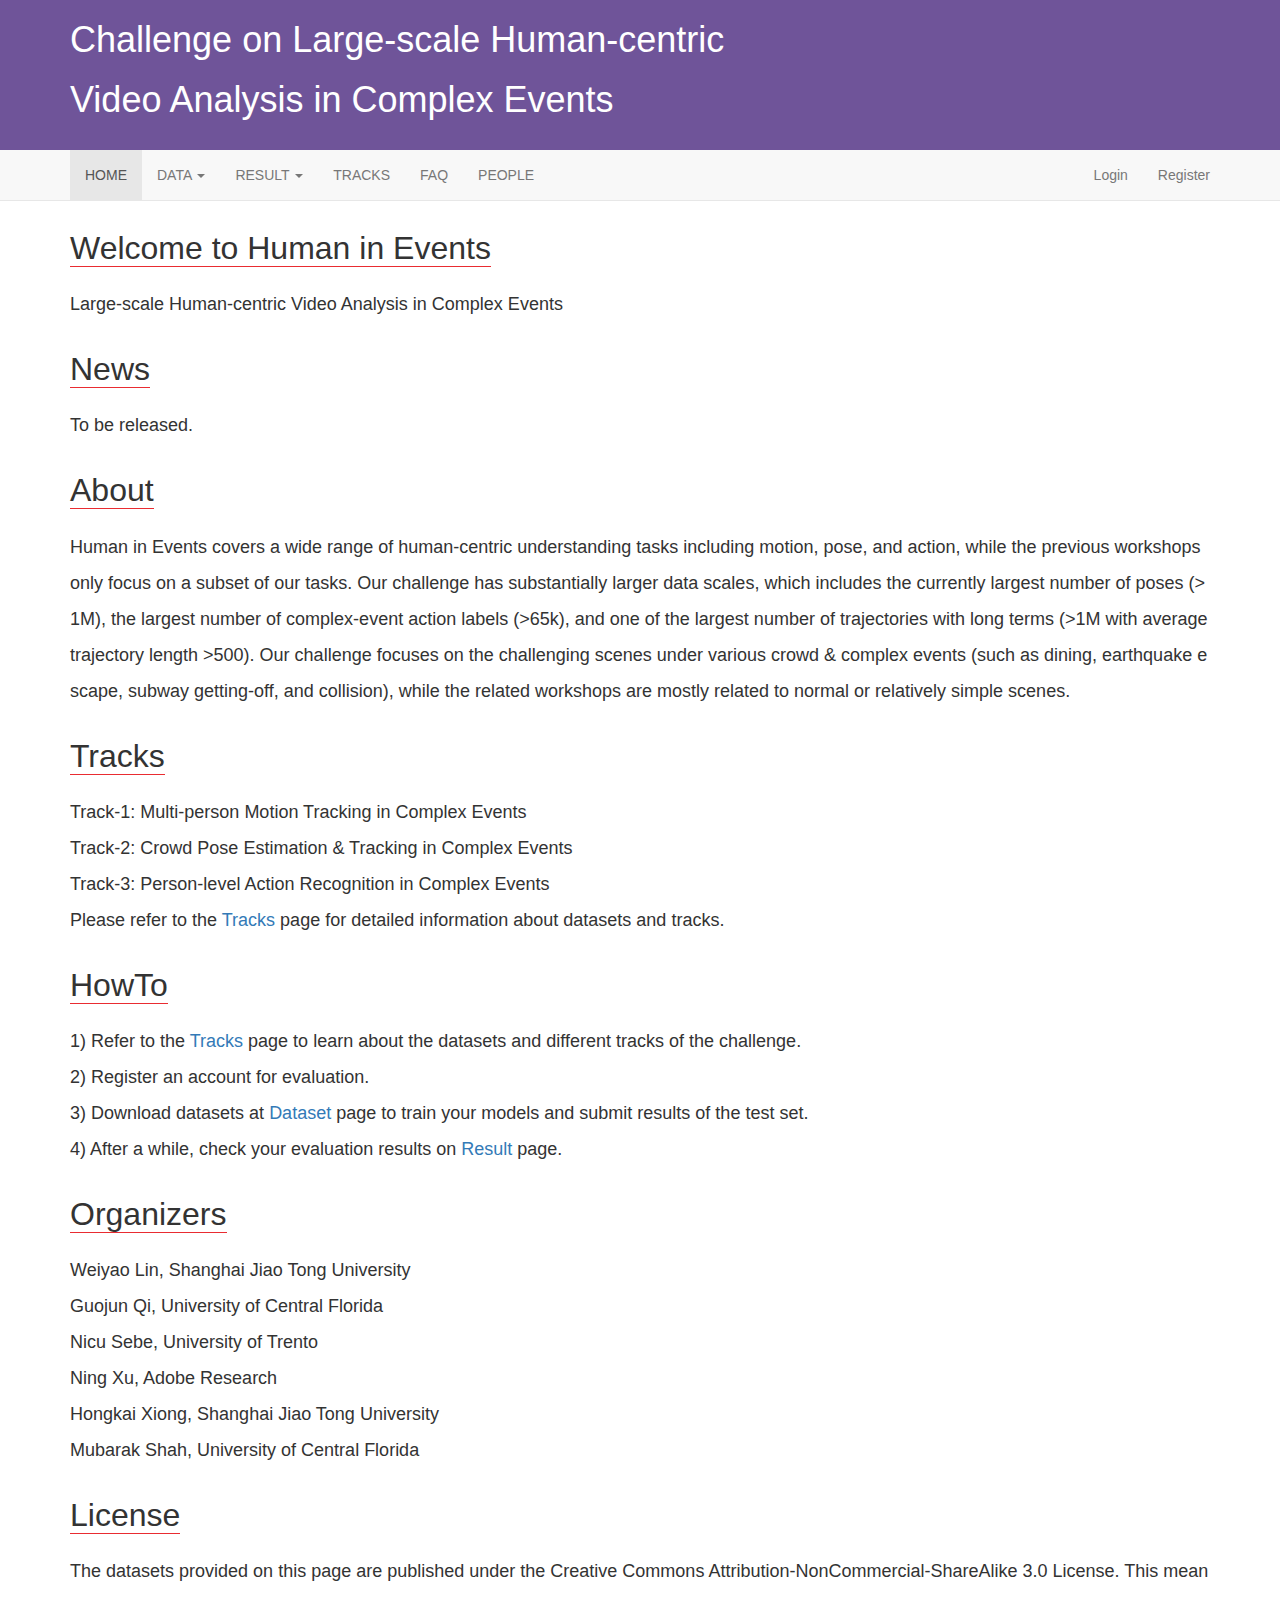
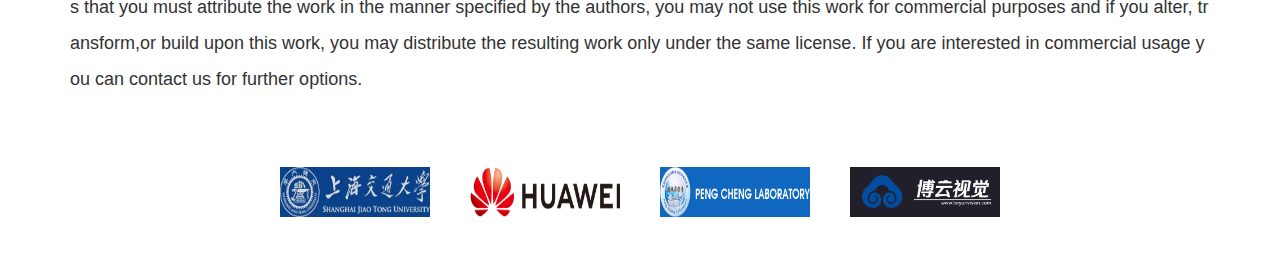
<file: index.html>
<html lang="en"><head><meta http-equiv="Content-Type" content="text/html; charset=UTF-8">

    <meta name="viewport" content="width=device-width, initial-scale=1.0">
    <meta http-equiv="X-UA-Compatible" content="ie=edge">
    <title>Human in Events</title>
    <link rel="stylesheet" href="./static/font_866081_cwx5tus43ws.css">
    <link rel="stylesheet" type="text/css" href="./static/index.css">
    <link href="./static/font-awesome.min.css" rel="stylesheet">
    <link rel="stylesheet" href="./static/bootstrap.min.css">
</head>

<body>
<div class="top-banner">
    <div class="container">
        <h1>Challenge on Large-scale Human-centric</h1>
        <h1>Video Analysis in Complex Events</h1>
    </div>
</div>
<nav class="navbar navbar-default navbar-static-top">
    <div class="container">
        <div id="navbar" class="navbar-collapse collapse">
            <ul class="nav navbar-nav">
                <li class="active"><a href="./index.html">HOME</a></li>
                <li class="dropdown">
                    <a href="./index.html#" class="dropdown-toggle" data-toggle="dropdown" role="button" aria-haspopup="true" aria-expanded="false">DATA <span class="caret"></span></a>
                    <ul class="dropdown-menu">
                      <li><a href="./data.html?title=1">Human in Events</a></li>
                    </ul>
                </li>
                <li class="dropdown">
                    <a href="./index.html#" class="dropdown-toggle" data-toggle="dropdown" role="button" aria-haspopup="true" aria-expanded="false">RESULT <span class="caret"></span></a>
                    <ul class="dropdown-menu">
                      <li><a href="./track-1.html?title=1">Track-1:Multi-person Motion Tracking</a></li>
              	      <li><a href="./track-2.html?title=1">Track-2:Crowd Pose Estimation & Tracking</a></li>
              	      <li><a href="./track-3.html?title=1">Track-3:Person-level Action Recognition</a></li>
                    </ul>
                </li>
                <li><a href="./tracks.html">TRACKS</a></li>
                <li><a href="./faq.html">FAQ</a></li>
                <li><a href="./people.html">PEOPLE</a></li>
            </ul>

                        <ul class="nav navbar-nav navbar-right">

                <li><a href="./login.html">Login</a></li>
                <li><a href="./register.html">Register</a></li>
            </ul>
                    </div>
        <!-- /.nav-collapse -->
    </div>
</nav>

<div class="container">
            <div class="section">
        <h4>Welcome to Human in Events</h4>
        <div class="content"><p>Large-scale Human-centric Video Analysis in Complex Events <br>
        </p></div>
        </div>

        <div class="section">
        <h4>News</h4>
        <div class="content"><p>
          To be released.
        </p></div>
        </div>

        <div class="section">
        <h4>About</h4>
        <div class="content"><p>
          Human in Events covers a wide range of human-centric understanding tasks including
          motion, pose, and action, while the previous workshops only focus on a subset of our tasks.
          Our challenge has substantially larger data scales, which includes the currently largest
          number of poses (>1M), the largest number of complex-event action labels (>65k), and one of the
          largest number of trajectories with long terms (>1M with average trajectory length >500). Our
          challenge focuses on the challenging scenes under various crowd & complex events (such as dining,
          earthquake escape, subway getting-off, and collision), while the related workshops are
          mostly related to normal or relatively simple scenes.
        </p></div></div>

        <div class="section">
        <h4>Tracks</h4>
        <div class="content"><p>
          Track-1: Multi-person Motion Tracking in Complex Events <br>
          Track-2: Crowd Pose Estimation & Tracking in Complex Events <br>
          Track-3: Person-level Action Recognition in Complex Events <br>
          Please refer to the <a href="#">Tracks</a> page for detailed information about datasets and tracks.
        </p></div></div>

        <div class="section">
        <h4>HowTo</h4>
        <div class="content"><p>
          1) Refer to the <a href="#">Tracks</a> page to learn about the datasets and different tracks of the challenge. <br>
          2) Register an account for evaluation. <br>
          3) Download datasets at <a href="#">Dataset</a> page to train your models and submit results of the test set. <br>
          4) After a while, check your evaluation results on <a href="#">Result</a> page.
        </p></div></div>

        <div class="section">
        <h4>Organizers</h4>
        <div class="content"><p>
          Weiyao Lin, Shanghai Jiao Tong University<br>
          Guojun Qi, University of Central Florida<br>
          Nicu Sebe, University of Trento<br>
          Ning Xu, Adobe Research<br>
          Hongkai Xiong, Shanghai Jiao Tong University<br>
          Mubarak Shah, University of Central Florida

        </p></div></div>

          <div class="section">
          <h4>License</h4>
          <div class="content"><p>The datasets provided on this page are published under the Creative Commons Attribution-NonCommercial-ShareAlike 3.0 License. This means that you must attribute the work in the manner specified by the authors, you may not use this work for commercial purposes and if you alter, transform,or build upon this work, you may distribute the resulting work only under the same license. If you are interested in commercial usage you can contact us for further options.</p></div>
          </div>
          </div>
</div>

<footer>
    <a href="http://en.sjtu.edu.cn/"> <img src="./img/logo2.png" alt="" /> </a>
    <a href="https://www.huawei.com"> <img src="./img/huawei_logo.png" alt="" /> </a>
    <a href="http://www.pcl.edu.cn/"> <img src="./img/pcl_logo.png" alt="" style="background:#1067bf;" /> </a>
    <a href="http://www.boyunvision.com"> <img src="./img/logo3.png" alt="" /> </a>
</footer>

<script src="./static/jquery.min.js"></script>
<script src="./static/bootstrap.min.js"></script>
<script src="./static/index.js"></script>


</body></html>
</file>
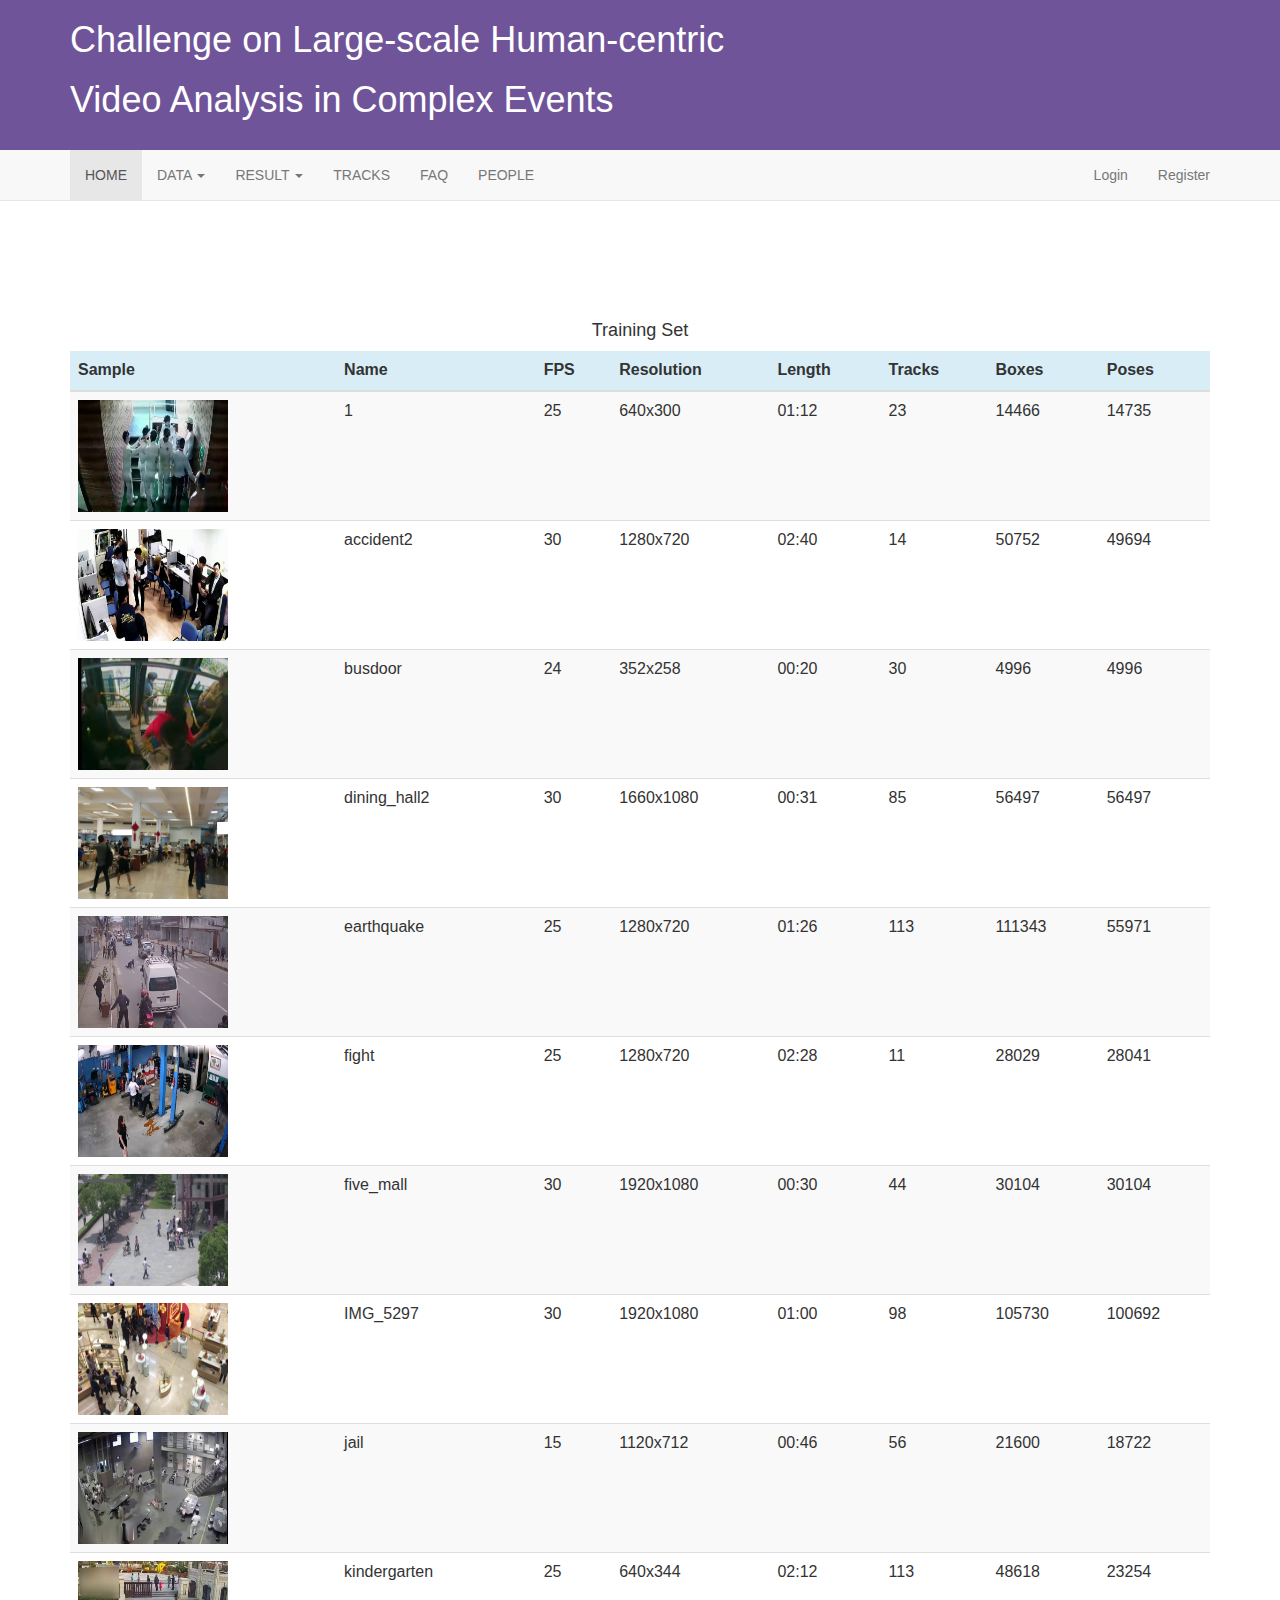
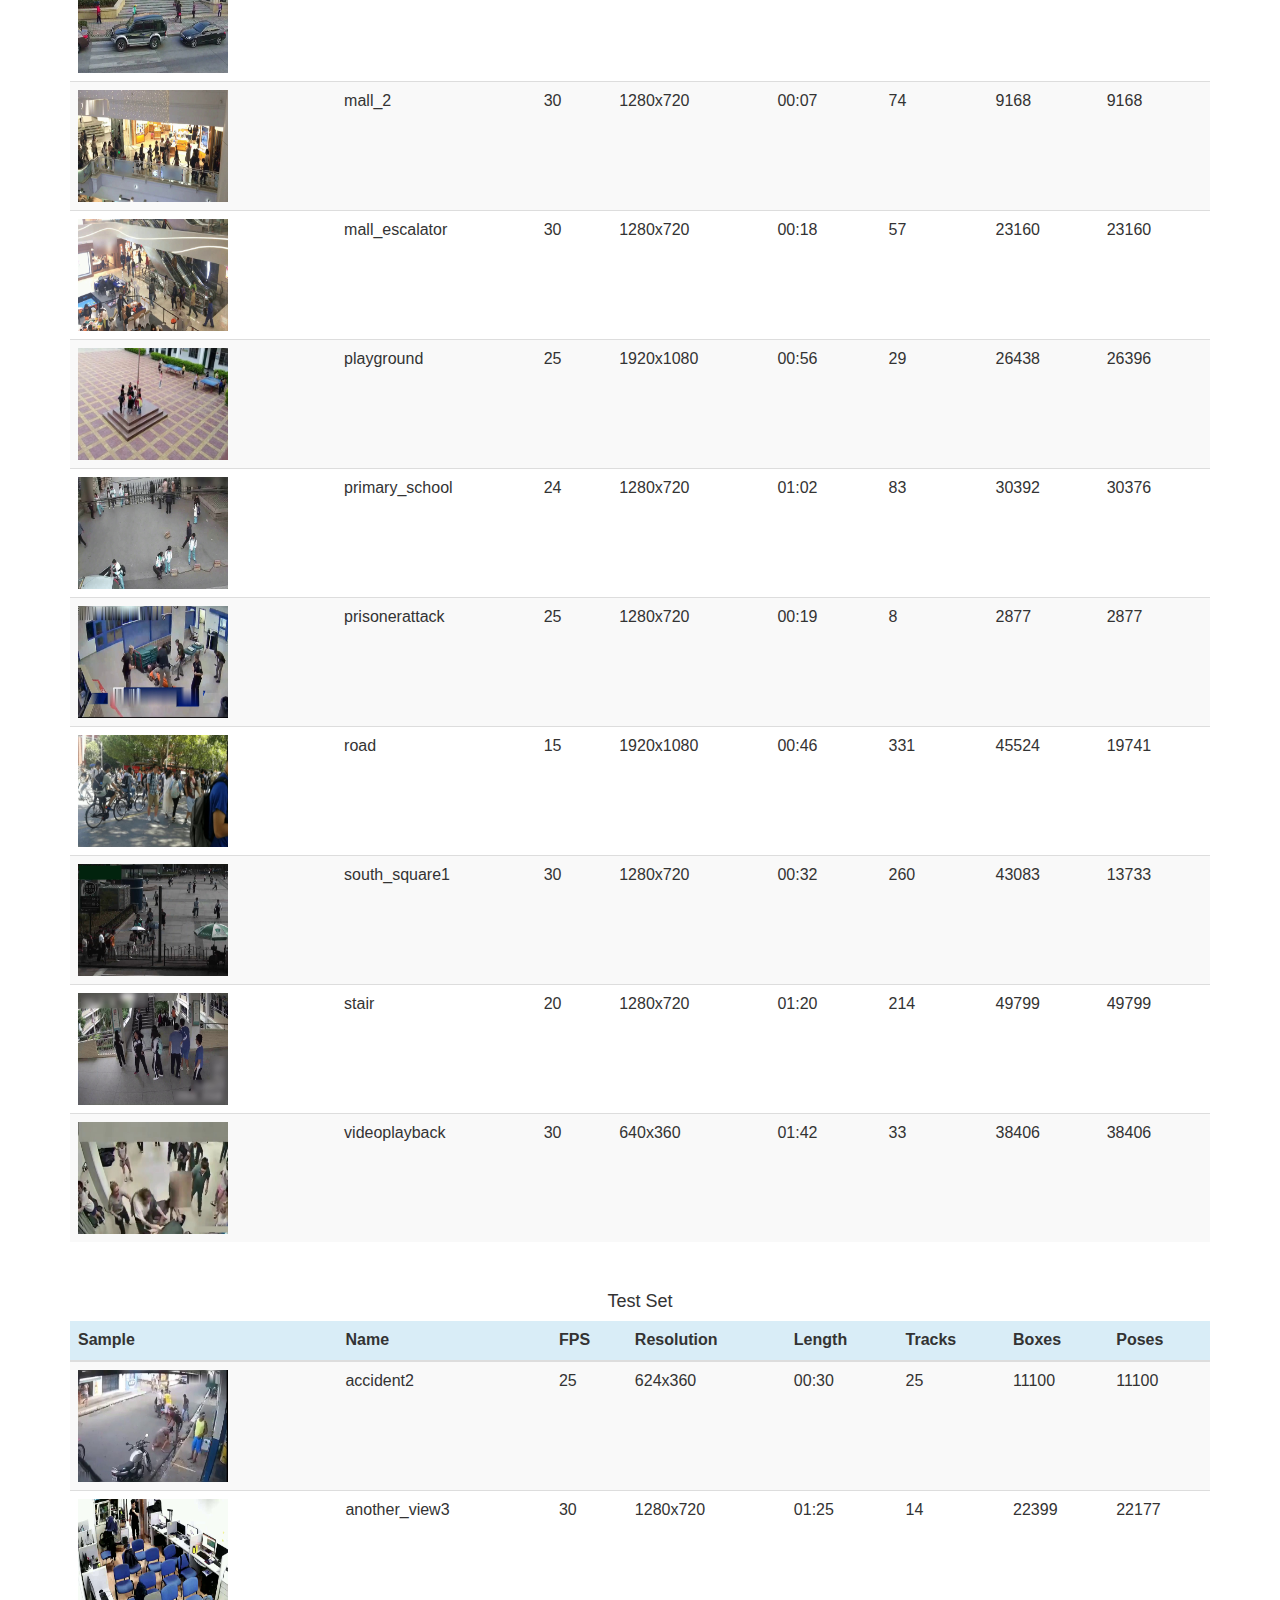
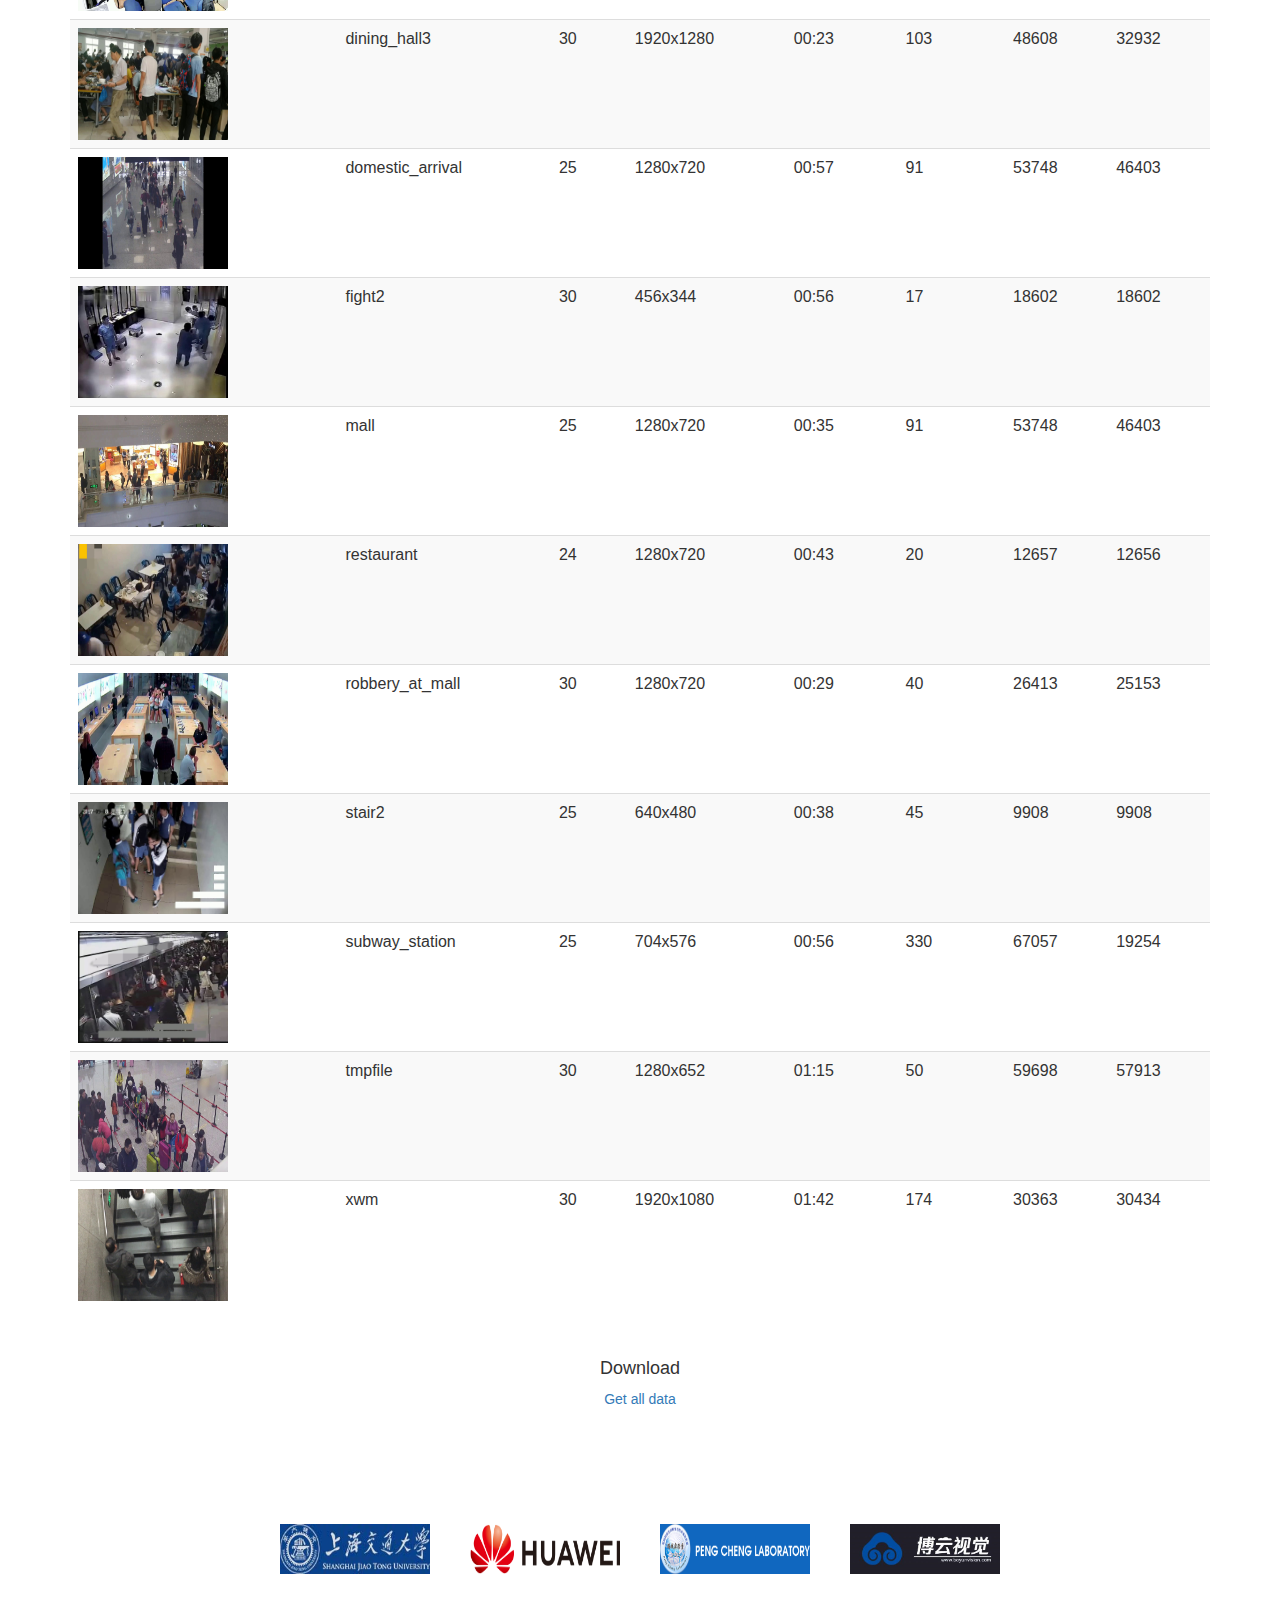
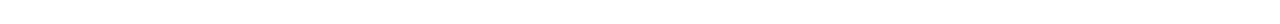
<file: data.html>
<html lang="en"><head><meta http-equiv="Content-Type" content="text/html; charset=UTF-8">

    <meta name="viewport" content="width=device-width, initial-scale=1.0">
    <meta http-equiv="X-UA-Compatible" content="ie=edge">
    <title>Human in Events</title>
    <link rel="stylesheet" href="./static/font_866081_cwx5tus43ws.css">
    <link rel="stylesheet" type="text/css" href="./static/index.css">
    <link href="./static/font-awesome.min.css" rel="stylesheet">
    <link rel="stylesheet" href="./static/bootstrap.min.css">
</head>

<body>
<div class="top-banner">
    <div class="container">
        <h1>Challenge on Large-scale Human-centric</h1>
        <h1>Video Analysis in Complex Events</h1>
    </div>
</div>
<nav class="navbar navbar-default navbar-static-top">
    <div class="container">
        <div id="navbar" class="navbar-collapse collapse">
            <ul class="nav navbar-nav">
                <li class="active"><a href="./index.html">HOME</a></li>
                <li class="dropdown">
                    <a href="./index.html#" class="dropdown-toggle" data-toggle="dropdown" role="button" aria-haspopup="true" aria-expanded="false">DATA <span class="caret"></span></a>
                    <ul class="dropdown-menu">
                      <li><a href="./data.html?title=1">Human in Events</a></li>
                    </ul>
                </li>
                <li class="dropdown">
                    <a href="./index.html#" class="dropdown-toggle" data-toggle="dropdown" role="button" aria-haspopup="true" aria-expanded="false">RESULT <span class="caret"></span></a>
                    <ul class="dropdown-menu">
                      <li><a href="./track-1.html?title=1">Track-1:Multi-person Motion Tracking</a></li>
              	      <li><a href="./track-2.html?title=1">Track-2:Crowd Pose Estimation & Tracking</a></li>
              	      <li><a href="./track-3.html?title=1">Track-3:Person-level Action Recognition</a></li>
                    </ul>
                </li>
                <li><a href="./tracks.html">TRACKS</a></li>
                <li><a href="./faq.html">FAQ</a></li>
                <li><a href="./people.html">PEOPLE</a></li>
            </ul>

                        <ul class="nav navbar-nav navbar-right">

                <li><a href="./login">Login</a></li>
                <li><a href="./register">Register</a></li>
            </ul>
                    </div>
        <!-- /.nav-collapse -->
    </div>
</nav>

<div class="container">
    <h3 class="title"></h3>
    <div class="training set">
        <h4>Training Set</h4>
        <table class="table table-hover table-striped ">
            <thead >
            <tr>
                <th>Sample</th>
                <th>Name</th>
                <th>FPS</th>
                <th>Resolution</th>
                <th>Length</th>
                <th>Tracks</th>
                <th>Boxes</th>
                <th>Poses</th>
            </tr>
            </thead>
            <tbody>

            <tr>
                <td><img width="150" height="112" src="img/train/1.jpg" alt="" /></td>
                <td>1</td>
                <td>25</td>
                <td>640x300</td>
	<td>01:12</td>
                <td>23</td>
                <td>14466</td>
                <td>14735</td>
            </tr>

            <tr>
                <td><img width="150" height="112" src="img/train/another_view2.jpg" alt="" /></td>
                <td>accident2</td>
                <td>30</td>
                <td>1280x720</td>
	<td>02:40</td>
                <td>14</td>
                <td>50752</td>
                <td>49694</td>
            </tr>

            <tr>
                <td><img width="150" height="112" src="img/train/busdoor.jpg" alt="" /></td>
                <td>busdoor</td>
                <td>24</td>
                <td>352x258</td>
	<td>00:20</td>
                <td>30</td>
                <td>4996</td>
                <td>4996</td>
            </tr>

            <tr>
                <td><img width="150" height="112" src="img/train/dining_hall2.jpg" alt="" /></td>
                <td>dining_hall2</td>
                <td>30</td>
                <td>1660x1080</td>
	<td>00:31</td>
                <td>85</td>
                <td>56497</td>
                <td>56497</td>
            </tr>

            <tr>
                <td><img width="150" height="112" src="img/train/earthquake.jpg" alt="" /></td>
                <td>earthquake</td>
                <td>25</td>
                <td>1280x720</td>
	<td>01:26</td>
                <td>113</td>
                <td>111343</td>
                <td>55971</td>
            </tr>

            <tr>
                <td><img width="150" height="112" src="img/train/fight.jpg" alt="" /></td>
                <td>fight</td>
                <td>25</td>
                <td>1280x720</td>
	<td>02:28</td>
                <td>11</td>
                <td>28029</td>
                <td>28041</td>
            </tr>

            <tr>
                <td><img width="150" height="112" src="img/train/five_mall.jpg" alt="" /></td>
                <td>five_mall</td>
                <td>30</td>
                <td>1920x1080</td>
	<td>00:30</td>
                <td>44</td>
                <td>30104</td>
                <td>30104</td>
            </tr>

            <tr>
                <td><img width="150" height="112" src="img/train/IMG_5297.jpg" alt="" /></td>
                <td>IMG_5297</td>
                <td>30</td>
                <td>1920x1080</td>
	<td>01:00</td>
                <td>98</td>
                <td>105730</td>
                <td>100692</td>
            </tr>

            <tr>
                <td><img width="150" height="112" src="img/train/jail.jpg" alt="" /></td>
                <td>jail</td>
                <td>15</td>
                <td>1120x712</td>
	<td>00:46</td>
                <td>56</td>
                <td>21600</td>
                <td>18722</td>
            </tr>

            <tr>
                <td><img width="150" height="112" src="img/train/kindergarten.jpg" alt="" /></td>
                <td>kindergarten</td>
                <td>25</td>
                <td>640x344</td>
	<td>02:12</td>
                <td>113</td>
                <td>48618</td>
                <td>23254</td>
            </tr>

            <tr>
                <td><img width="150" height="112" src="img/train/mall_2.jpg" alt="" /></td>
                <td>mall_2</td>
                <td>30</td>
                <td>1280x720</td>
	<td>00:07</td>
                <td>74</td>
                <td>9168</td>
                <td>9168</td>
            </tr>

            <tr>
                <td><img width="150" height="112" src="img/train/mall_escalator.jpg" alt="" /></td>
                <td>mall_escalator</td>
                <td>30</td>
                <td>1280x720</td>
	<td>00:18</td>
                <td>57</td>
                <td>23160</td>
                <td>23160</td>
            </tr>

            <tr>
                <td><img width="150" height="112" src="img/train/playground.jpg" alt="" /></td>
                <td>playground</td>
                <td>25</td>
                <td>1920x1080</td>
	<td>00:56</td>
                <td>29</td>
                <td>26438</td>
                <td>26396</td>
            </tr>

            <tr>
                <td><img width="150" height="112" src="img/train/primary_school.jpg" alt="" /></td>
                <td>primary_school</td>
                <td>24</td>
                <td>1280x720</td>
	<td>01:02</td>
                <td>83</td>
                <td>30392</td>
                <td>30376</td>
            </tr>

            <tr>
                <td><img width="150" height="112" src="img/train/prisonerattack.jpg" alt="" /></td>
                <td>prisonerattack</td>
                <td>25</td>
                <td>1280x720</td>
	<td>00:19</td>
                <td>8</td>
                <td>2877</td>
                <td>2877</td>
            </tr>

            <tr>
                <td><img width="150" height="112" src="img/train/road.jpg" alt="" /></td>
                <td>road</td>
                <td>15</td>
                <td>1920x1080</td>
	<td>00:46</td>
                <td>331</td>
                <td>45524</td>
                <td>19741</td>
            </tr>

            <tr>
                <td><img width="150" height="112" src="img/train/south_square1.jpg" alt="" /></td>
                <td>south_square1</td>
                <td>30</td>
                <td>1280x720</td>
	<td>00:32</td>
                <td>260</td>
                <td>43083</td>
                <td>13733</td>
            </tr>

            <tr>
                <td><img width="150" height="112" src="img/train/stair.jpg" alt="" /></td>
                <td>stair</td>
                <td>20</td>
                <td>1280x720</td>
	<td>01:20</td>
                <td>214</td>
                <td>49799</td>
                <td>49799</td>
            </tr>

            <tr>
                <td><img width="150" height="112" src="img/train/videoplayback.jpg" alt="" /></td>
                <td>videoplayback</td>
                <td>30</td>
                <td>640x360</td>
	<td>01:42</td>
                <td>33</td>
                <td>38406</td>
                <td>38406</td>
            </tr>

            </tbody>
        </table>
    </div>

    <div class="test set">
        <h4>Test Set</h4>
        <table class="table table-hover table-striped ">
            <thead >
            <tr>
                <th>Sample</th>
                <th>Name</th>
                <th>FPS</th>
                <th>Resolution</th>
                <th>Length</th>
                <th>Tracks</th>
                <th>Boxes</th>
                <th>Poses</th>
            </tr>
            </thead>
            <tbody>

                <tr>
                    <td><img width="150" height="112" src="img/test/accident2.jpg" alt="" /></td>
                    <td>accident2</td>
                    <td>25</td>
                    <td>624x360</td>
	    <td>00:30</td>
                    <td>25</td>
                    <td>11100</td>
                    <td>11100</td>
                </tr>

                <tr>
                    <td><img width="150" height="112" src="img/test/another_view3.jpg" alt="" /></td>
                    <td>another_view3</td>
                    <td>30</td>
                    <td>1280x720</td>
	    <td>01:25</td>
                    <td>14</td>
                    <td>22399</td>
                    <td>22177</td>
                </tr>

                <tr>
                    <td><img width="150" height="112" src="img/test/dining_hall3.jpg" alt="" /></td>
                    <td>dining_hall3</td>
                    <td>30</td>
                    <td>1920x1280</td>
	    <td>00:23</td>
                    <td>103</td>
                    <td>48608</td>
                    <td>32932</td>
                </tr>

                <tr>
                    <td><img width="150" height="112" src="img/test/domestic_arrival.jpg" alt="" /></td>
                    <td>domestic_arrival</td>
                    <td>25</td>
                    <td>1280x720</td>
	    <td>00:57</td>
                    <td>91</td>
                    <td>53748</td>
                    <td>46403</td>
                </tr>

                <tr>
                    <td><img width="150" height="112" src="img/test/fight2.jpg" alt="" /></td>
                    <td>fight2</td>
                    <td>30</td>
                    <td>456x344</td>
	    <td>00:56</td>
                    <td>17</td>
                    <td>18602</td>
                    <td>18602</td>
                </tr>

                <tr>
                    <td><img width="150" height="112" src="img/test/mall.jpg" alt="" /></td>
                    <td>mall</td>
                    <td>25</td>
                    <td>1280x720</td>
	    <td>00:35</td>
                    <td>91</td>
                    <td>53748</td>
                    <td>46403</td>
                </tr>

                <tr>
                    <td><img width="150" height="112" src="img/test/restaurant.jpg" alt="" /></td>
                    <td>restaurant</td>
                    <td>24</td>
                    <td>1280x720</td>
	    <td>00:43</td>
                    <td>20</td>
                    <td>12657</td>
                    <td>12656</td>
                </tr>

                <tr>
                    <td><img width="150" height="112" src="img/test/robbery_at_mall.jpg" alt="" /></td>
                    <td>robbery_at_mall</td>
                    <td>30</td>
                    <td>1280x720</td>
	    <td>00:29</td>
                    <td>40</td>
                    <td>26413</td>
                    <td>25153</td>
                </tr>

                <tr>
                    <td><img width="150" height="112" src="img/test/stair2.jpg" alt="" /></td>
                    <td>stair2</td>
                    <td>25</td>
                    <td>640x480</td>
	    <td>00:38</td>
                    <td>45</td>
                    <td>9908</td>
                    <td>9908</td>
                </tr>

                <tr>
                    <td><img width="150" height="112" src="img/test/subway_station.jpg" alt="" /></td>
                    <td>subway_station</td>
                    <td>25</td>
                    <td>704x576</td>
	    <td>00:56</td>
                    <td>330</td>
                    <td>67057</td>
                    <td>19254</td>
                </tr>

                <tr>
                    <td><img width="150" height="112" src="img/test/tmpfile.jpg" alt="" /></td>
                    <td>tmpfile</td>
                    <td>30</td>
                    <td>1280x652</td>
	    <td>01:15</td>
                    <td>50</td>
                    <td>59698</td>
                    <td>57913</td>
                </tr>

                <tr>
                    <td><img width="150" height="112" src="img/test/xwm.jpg" alt="" /></td>
                    <td>xwm</td>
                    <td>30</td>
                    <td>1920x1080</td>
	    <td>01:42</td>
                    <td>174</td>
                    <td>30363</td>
                    <td>30434</td>
                </tr>

            </tbody>
        </table>
    </div>
    <h4>Download</h4>
    <ul class="download">
        <li><a href="" onclick="alert('To be released')">Get all data</a></li>
        <!-- <li><a href="">Get development kit</a></li> -->
    </ul>
</div>

<footer>
    <a href="http://en.sjtu.edu.cn/"> <img src="./img/logo2.png" alt="" /> </a>
    <a href="https://www.huawei.com"> <img src="./img/huawei_logo.png" alt="" /> </a>
    <a href="http://www.pcl.edu.cn/"> <img src="./img/pcl_logo.png" alt="" style="background:#1067bf;" /> </a>
    <a href="http://www.boyunvision.com"> <img src="./img/logo3.png" alt="" /> </a>
</footer>

<script src="./static/jquery.min.js"></script>
<script src="./static/bootstrap.min.js"></script>
<script src="./static/index.js"></script>


</body></html>
</file>
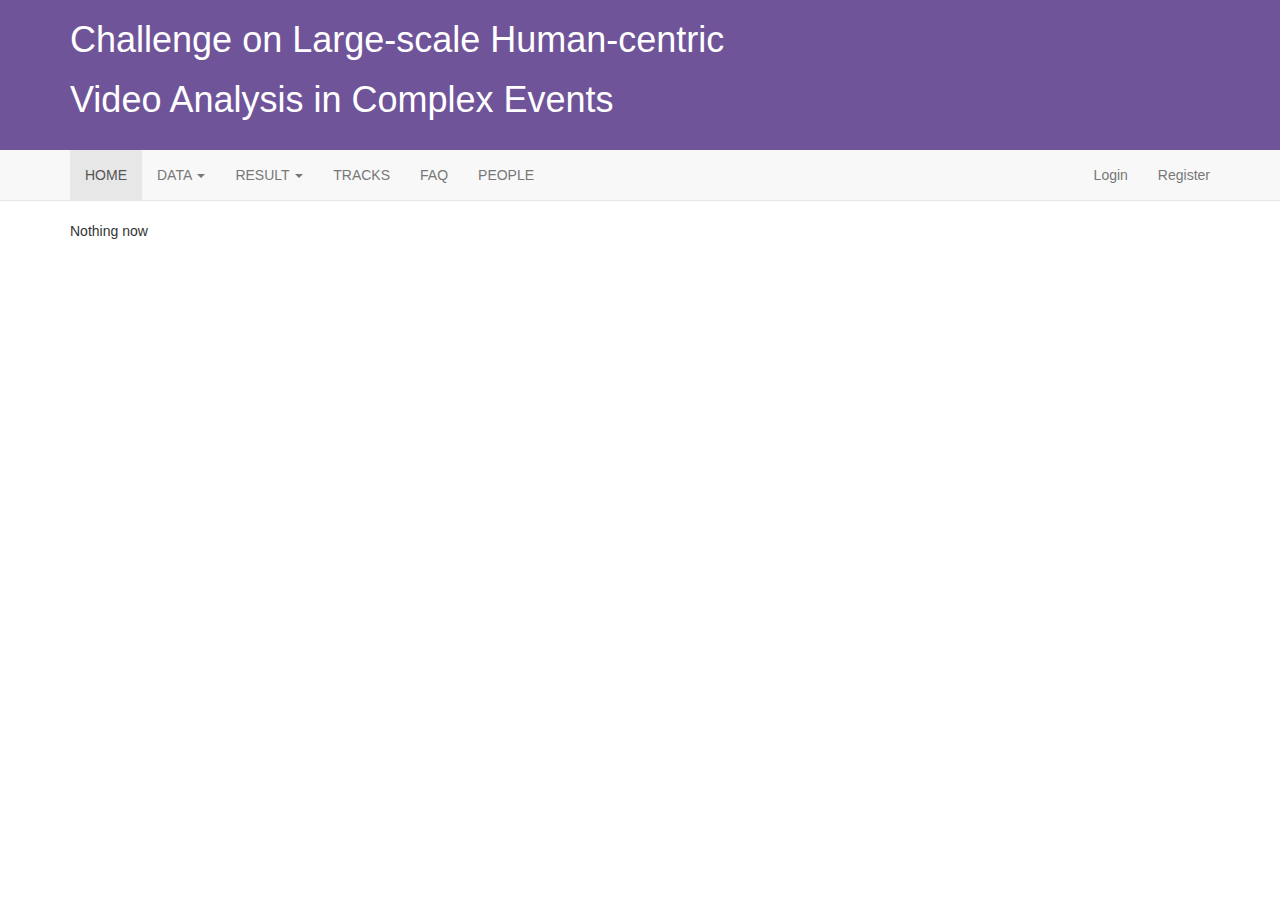
<file: faq.html>
<html lang="en"><head><meta http-equiv="Content-Type" content="text/html; charset=UTF-8">

    <meta name="viewport" content="width=device-width, initial-scale=1.0">
    <meta http-equiv="X-UA-Compatible" content="ie=edge">
    <title>Human in Events</title>
    <link rel="stylesheet" href="./static/font_866081_cwx5tus43ws.css">
    <link rel="stylesheet" type="text/css" href="./static/index.css">
    <link href="./static/font-awesome.min.css" rel="stylesheet">
    <link rel="stylesheet" href="./static/bootstrap.min.css">
</head>

<body>
<div class="top-banner">
    <div class="container">
        <h1>Challenge on Large-scale Human-centric</h1>
        <h1>Video Analysis in Complex Events</h1>
    </div>
</div>
<nav class="navbar navbar-default navbar-static-top">
    <div class="container">
        <div id="navbar" class="navbar-collapse collapse">
            <ul class="nav navbar-nav">
                <li class="active"><a href="./index.html">HOME</a></li>
                <li class="dropdown">
                    <a href="./index.html#" class="dropdown-toggle" data-toggle="dropdown" role="button" aria-haspopup="true" aria-expanded="false">DATA <span class="caret"></span></a>
                    <ul class="dropdown-menu">
                      <li><a href="./data.html?title=1">Human in Events</a></li>
                    </ul>
                </li>
                <li class="dropdown">
                    <a href="./index.html#" class="dropdown-toggle" data-toggle="dropdown" role="button" aria-haspopup="true" aria-expanded="false">RESULT <span class="caret"></span></a>
                    <ul class="dropdown-menu">
                      <li><a href="./track-1.html?title=1">Track-1:Multi-person Motion Tracking</a></li>
              	      <li><a href="./track-2.html?title=1">Track-2:Crowd Pose Estimation & Tracking</a></li>
              	      <li><a href="./track-3.html?title=1">Track-3:Person-level Action Recognition</a></li>
                    </ul>
                </li>
                <li><a href="./tracks.html">TRACKS</a></li>
                <li><a href="./faq.html">FAQ</a></li>
                <li><a href="./people.html">PEOPLE</a></li>
            </ul>

                        <ul class="nav navbar-nav navbar-right">

                <li><a href="./login.html">Login</a></li>
                <li><a href="./register.html">Register</a></li>
            </ul>
                    </div>
        <!-- /.nav-collapse -->
    </div>
</nav>


<div class="container">
  Nothing now
</div>

<!--footer>
    <a href="http://en.sjtu.edu.cn/"> <img src="./img/logo2.png" alt="" /> </a>
    <a href="https://www.huawei.com"> <img src="./img/huawei_logo.png" alt="" /> </a>
    <a href="http://www.pcl.edu.cn/"> <img src="./img/pcl_logo.png" alt="" style="background:#1067bf;" /> </a>
    <a href="http://www.boyunvision.com"> <img src="./img/logo3.png" alt="" /> </a>
<footer-->

<script src="./static/jquery.min.js"></script>
<script src="./static/bootstrap.min.js"></script>
<script src="./static/index.js"></script>


</body></html>
</file>
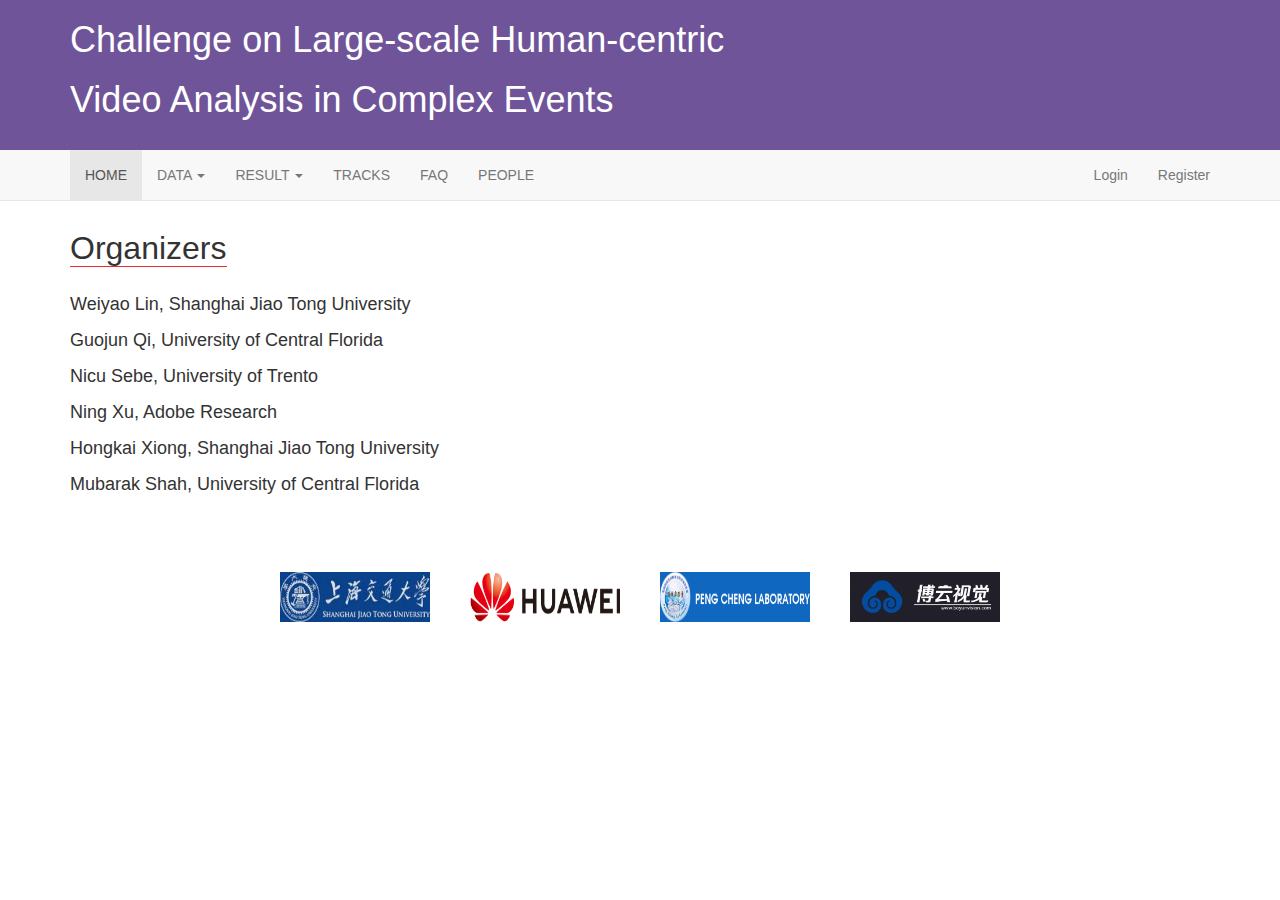
<file: people.html>
<html lang="en"><head><meta http-equiv="Content-Type" content="text/html; charset=UTF-8">

    <meta name="viewport" content="width=device-width, initial-scale=1.0">
    <meta http-equiv="X-UA-Compatible" content="ie=edge">
    <title>Human in Events</title>
    <link rel="stylesheet" href="./static/font_866081_cwx5tus43ws.css">
    <link rel="stylesheet" type="text/css" href="./static/index.css">
    <link href="./static/font-awesome.min.css" rel="stylesheet">
    <link rel="stylesheet" href="./static/bootstrap.min.css">
</head>

<body>
<div class="top-banner">
    <div class="container">
        <h1>Challenge on Large-scale Human-centric</h1>
        <h1>Video Analysis in Complex Events</h1>
    </div>
</div>
<nav class="navbar navbar-default navbar-static-top">
    <div class="container">
        <div id="navbar" class="navbar-collapse collapse">
            <ul class="nav navbar-nav">
                <li class="active"><a href="./index.html">HOME</a></li>
                <li class="dropdown">
                    <a href="./index.html#" class="dropdown-toggle" data-toggle="dropdown" role="button" aria-haspopup="true" aria-expanded="false">DATA <span class="caret"></span></a>
                    <ul class="dropdown-menu">
                      <li><a href="./data.html?title=1">Human in Events</a></li>
                    </ul>
                </li>
                <li class="dropdown">
                    <a href="./index.html#" class="dropdown-toggle" data-toggle="dropdown" role="button" aria-haspopup="true" aria-expanded="false">RESULT <span class="caret"></span></a>
                    <ul class="dropdown-menu">
                      <li><a href="./track-1.html?title=1">Track-1:Multi-person Motion Tracking</a></li>
              	      <li><a href="./track-2.html?title=1">Track-2:Crowd Pose Estimation & Tracking</a></li>
              	      <li><a href="./track-3.html?title=1">Track-3:Person-level Action Recognition</a></li>
                    </ul>
                </li>
                <li><a href="./tracks.html">TRACKS</a></li>
                <li><a href="./faq.html">FAQ</a></li>
                <li><a href="./people.html">PEOPLE</a></li>
            </ul>

                        <ul class="nav navbar-nav navbar-right">

                <li><a href="./login.html">Login</a></li>
                <li><a href="./register.html">Register</a></li>
            </ul>
                    </div>
        <!-- /.nav-collapse -->
    </div>
</nav>
<div class="container">
  <div class="section">
  <h4>Organizers</h4>
  <div class="content"><p>
    Weiyao Lin, Shanghai Jiao Tong University<br>
    Guojun Qi, University of Central Florida<br>
    Nicu Sebe, University of Trento<br>
    Ning Xu, Adobe Research<br>
    Hongkai Xiong, Shanghai Jiao Tong University<br>
    Mubarak Shah, University of Central Florida

  </p></div></div>
</div>

<footer>
    <a href="http://en.sjtu.edu.cn/"> <img src="./img/logo2.png" alt="" /> </a>
    <a href="https://www.huawei.com"> <img src="./img/huawei_logo.png" alt="" /> </a>
    <a href="http://www.pcl.edu.cn/"> <img src="./img/pcl_logo.png" alt="" style="background:#1067bf;" /> </a>
    <a href="http://www.boyunvision.com"> <img src="./img/logo3.png" alt="" /> </a>
</footer>

<script src="./static/jquery.min.js"></script>
<script src="./static/bootstrap.min.js"></script>
<script src="./static/index.js"></script>


</body></html>
</file>
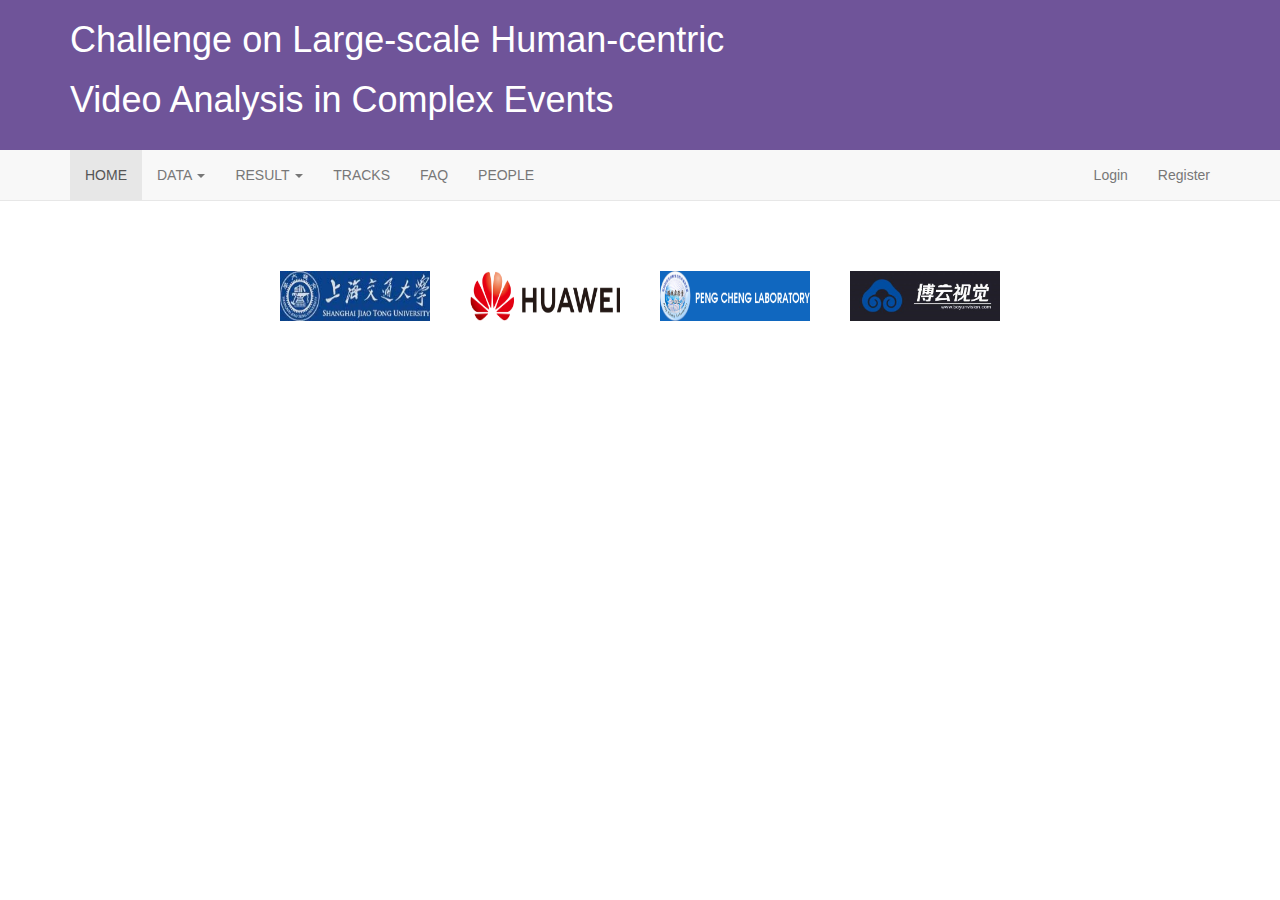
<file: template.html>
<html lang="en"><head><meta http-equiv="Content-Type" content="text/html; charset=UTF-8">

    <meta name="viewport" content="width=device-width, initial-scale=1.0">
    <meta http-equiv="X-UA-Compatible" content="ie=edge">
    <title>Human in Events</title>
    <link rel="stylesheet" href="./static/font_866081_cwx5tus43ws.css">
    <link rel="stylesheet" type="text/css" href="./static/index.css">
    <link href="./static/font-awesome.min.css" rel="stylesheet">
    <link rel="stylesheet" href="./static/bootstrap.min.css">
</head>

<body>
<div class="top-banner">
    <div class="container">
        <h1>Challenge on Large-scale Human-centric</h1>
        <h1>Video Analysis in Complex Events</h1>
    </div>
</div>
<nav class="navbar navbar-default navbar-static-top">
    <div class="container">
        <div id="navbar" class="navbar-collapse collapse">
            <ul class="nav navbar-nav">
                <li class="active"><a href="./index.html">HOME</a></li>
                <li class="dropdown">
                    <a href="./index.html#" class="dropdown-toggle" data-toggle="dropdown" role="button" aria-haspopup="true" aria-expanded="false">DATA <span class="caret"></span></a>
                    <ul class="dropdown-menu">
                      <li><a href="./data.html?title=1">mot2018</a></li>
                    </ul>
                </li>
                <li class="dropdown">
                    <a href="./index.html#" class="dropdown-toggle" data-toggle="dropdown" role="button" aria-haspopup="true" aria-expanded="false">RESULT <span class="caret"></span></a>
                    <ul class="dropdown-menu">
                      <li><a href="./oltp.html?title=1">mot2018</a></li>
                    </ul>
                </li>
                <li><a href="./tracks.html">TRACKS</a></li>
                <li><a href="./faq.html">FAQ</a></li>
                <li><a href="./people.html">PEOPLE</a></li>
            </ul>

                        <ul class="nav navbar-nav navbar-right">

                <li><a href="./login.html">Login</a></li>
                <li><a href="./register.html">Register</a></li>
            </ul>
                    </div>
        <!-- /.nav-collapse -->
    </div>
</nav>
<div class="container">

</div>

<footer>
    <a href="http://en.sjtu.edu.cn/"> <img src="./img/logo2.png" alt="" /> </a>
    <a href="https://www.huawei.com"> <img src="./img/huawei_logo.png" alt="" /> </a>
    <a href="http://www.pcl.edu.cn/"> <img src="./img/pcl_logo.png" alt="" style="background:#1067bf;" /> </a>
    <a href="http://www.boyunvision.com"> <img src="./img/logo3.png" alt="" /> </a>
</footer>

<script src="./static/jquery.min.js"></script>
<script src="./static/bootstrap.min.js"></script>
<script src="./static/index.js"></script>


</body></html>
</file>
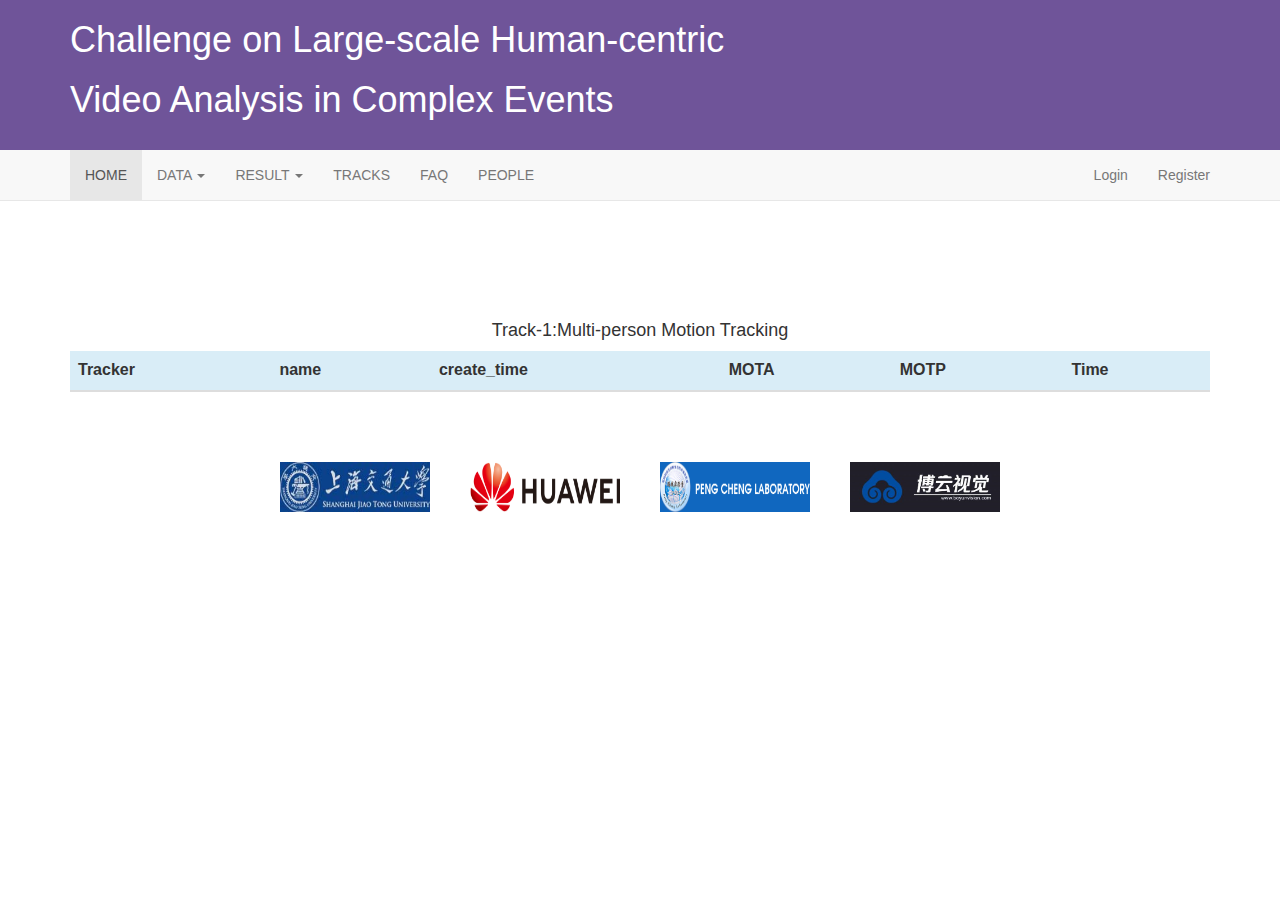
<file: track-1.html>
<html lang="en"><head><meta http-equiv="Content-Type" content="text/html; charset=UTF-8">

    <meta name="viewport" content="width=device-width, initial-scale=1.0">
    <meta http-equiv="X-UA-Compatible" content="ie=edge">
    <title>Human in Events</title>
    <link rel="stylesheet" href="./static/font_866081_cwx5tus43ws.css">
    <link rel="stylesheet" type="text/css" href="./static/index.css">
    <link href="./static/font-awesome.min.css" rel="stylesheet">
    <link rel="stylesheet" href="./static/bootstrap.min.css">
</head>

<body>
<div class="top-banner">
    <div class="container">
        <h1>Challenge on Large-scale Human-centric</h1>
        <h1>Video Analysis in Complex Events</h1>
    </div>
</div>
<nav class="navbar navbar-default navbar-static-top">
    <div class="container">
        <div id="navbar" class="navbar-collapse collapse">
            <ul class="nav navbar-nav">
                <li class="active"><a href="./index.html">HOME</a></li>
                <li class="dropdown">
                    <a href="./index.html#" class="dropdown-toggle" data-toggle="dropdown" role="button" aria-haspopup="true" aria-expanded="false">DATA <span class="caret"></span></a>
                    <ul class="dropdown-menu">
                      <li><a href="./data.html?title=1">Human in Events</a></li>
                    </ul>
                </li>
                <li class="dropdown">
                    <a href="./index.html#" class="dropdown-toggle" data-toggle="dropdown" role="button" aria-haspopup="true" aria-expanded="false">RESULT <span class="caret"></span></a>
                    <ul class="dropdown-menu">
                      <li><a href="./track-1.html?title=1">Track-1:Multi-person Motion Tracking</a></li>
              	      <li><a href="./track-2.html?title=1">Track-2:Crowd Pose Estimation & Tracking</a></li>
              	      <li><a href="./track-3.html?title=1">Track-3:Person-level Action Recognition</a></li>
                    </ul>
                </li>
                <li><a href="./tracks.html">TRACKS</a></li>
                <li><a href="./faq.html">FAQ</a></li>
                <li><a href="./people.html">PEOPLE</a></li>
            </ul>

                        <ul class="nav navbar-nav navbar-right">

                <li><a href="./login">Login</a></li>
                <li><a href="./register">Register</a></li>
            </ul>
                    </div>
        <!-- /.nav-collapse -->
    </div>
</nav>

<div class="container">
    <h3 class="title"></h3>
    <div class="Track1">
        <h4>Track-1:Multi-person Motion Tracking</h4>
        <table class="table table-hover table-striped ">
            <thead >
            <tr>
                <th>Tracker</th>
                <th>name</th>
                <th>create_time</th>
                <th>MOTA</th>
                <th>MOTP</th>
                <th>Time</th>
            </tr>
            </thead>
        </table>
    </div>
</div>

<footer>
    <a href="http://en.sjtu.edu.cn/"> <img src="./img/logo2.png" alt="" /> </a>
    <a href="https://www.huawei.com"> <img src="./img/huawei_logo.png" alt="" /> </a>
    <a href="http://www.pcl.edu.cn/"> <img src="./img/pcl_logo.png" alt="" style="background:#1067bf;" /> </a>
    <a href="http://www.boyunvision.com"> <img src="./img/logo3.png" alt="" /> </a>
</footer>

<script src="./static/jquery.min.js"></script>
<script src="./static/bootstrap.min.js"></script>
<script src="./static/index.js"></script>

</body></html>
</file>
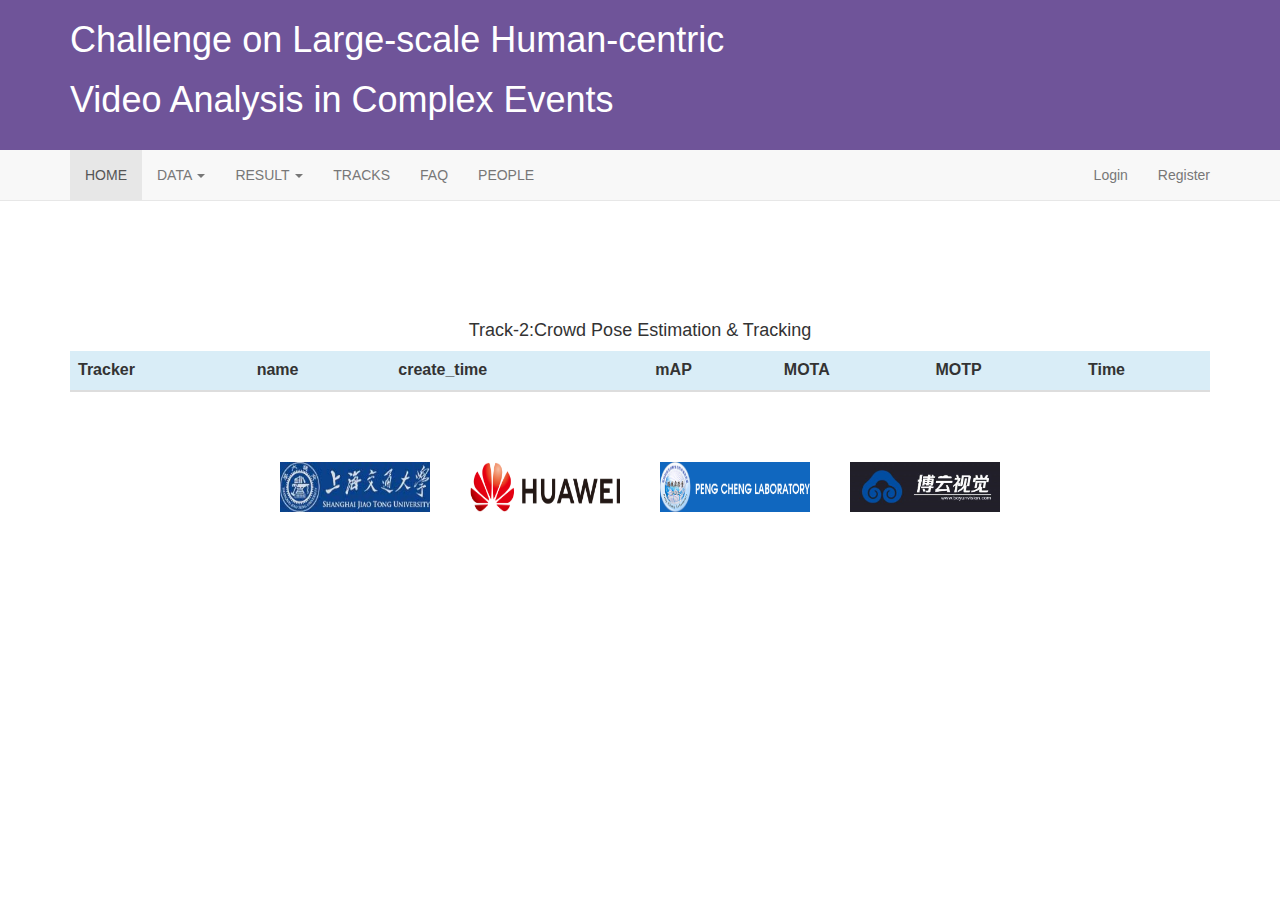
<file: track-2.html>
<html lang="en"><head><meta http-equiv="Content-Type" content="text/html; charset=UTF-8">

    <meta name="viewport" content="width=device-width, initial-scale=1.0">
    <meta http-equiv="X-UA-Compatible" content="ie=edge">
    <title>Human in Events</title>
    <link rel="stylesheet" href="./static/font_866081_cwx5tus43ws.css">
    <link rel="stylesheet" type="text/css" href="./static/index.css">
    <link href="./static/font-awesome.min.css" rel="stylesheet">
    <link rel="stylesheet" href="./static/bootstrap.min.css">
</head>

<body>
<div class="top-banner">
    <div class="container">
        <h1>Challenge on Large-scale Human-centric</h1>
        <h1>Video Analysis in Complex Events</h1>
    </div>
</div>
<nav class="navbar navbar-default navbar-static-top">
    <div class="container">
        <div id="navbar" class="navbar-collapse collapse">
            <ul class="nav navbar-nav">
                <li class="active"><a href="./index.html">HOME</a></li>
                <li class="dropdown">
                    <a href="./index.html#" class="dropdown-toggle" data-toggle="dropdown" role="button" aria-haspopup="true" aria-expanded="false">DATA <span class="caret"></span></a>
                    <ul class="dropdown-menu">
                      <li><a href="./data.html?title=1">Human in Events</a></li>
                    </ul>
                </li>
                <li class="dropdown">
                    <a href="./index.html#" class="dropdown-toggle" data-toggle="dropdown" role="button" aria-haspopup="true" aria-expanded="false">RESULT <span class="caret"></span></a>
                    <ul class="dropdown-menu">
                      <li><a href="./track-1.html?title=1">Track-1:Multi-person Motion Tracking</a></li>
	      <li><a href="./track-2.html?title=1">Track-2:Crowd Pose Estimation & Tracking</a></li>
	      <li><a href="./track-3.html?title=1">Track-3:Person-level Action Recognition</a></li>
                    </ul>
                </li>
                <li><a href="./tracks.html">TRACKS</a></li>
                <li><a href="./faq.html">FAQ</a></li>
                <li><a href="./people.html">PEOPLE</a></li>
            </ul>

                        <ul class="nav navbar-nav navbar-right">

                <li><a href="./login">Login</a></li>
                <li><a href="./register">Register</a></li>
            </ul>
                    </div>
        <!-- /.nav-collapse -->
    </div>
</nav>

<div class="container">
    <h3 class="title"></h3>
    <div class="Track-2">
        <h4>Track-2:Crowd Pose Estimation & Tracking</h4>
        <table class="table table-hover table-striped ">
            <thead >
            <tr>
                <th>Tracker</th>
                <th>name</th>
                <th>create_time</th>
                <th>mAP</th>
                <th>MOTA</th>
                <th>MOTP</th>
                <th>Time</th>
            </tr>
            </thead>
        </table>
    </div>
</div>

<footer>
    <a href="http://en.sjtu.edu.cn/"> <img src="./img/logo2.png" alt="" /> </a>
    <a href="https://www.huawei.com"> <img src="./img/huawei_logo.png" alt="" /> </a>
    <a href="http://www.pcl.edu.cn/"> <img src="./img/pcl_logo.png" alt="" style="background:#1067bf;" /> </a>
    <a href="http://www.boyunvision.com"> <img src="./img/logo3.png" alt="" /> </a>
</footer>

<script src="./static/jquery.min.js"></script>
<script src="./static/bootstrap.min.js"></script>
<script src="./static/index.js"></script>

</body></html>
</file>
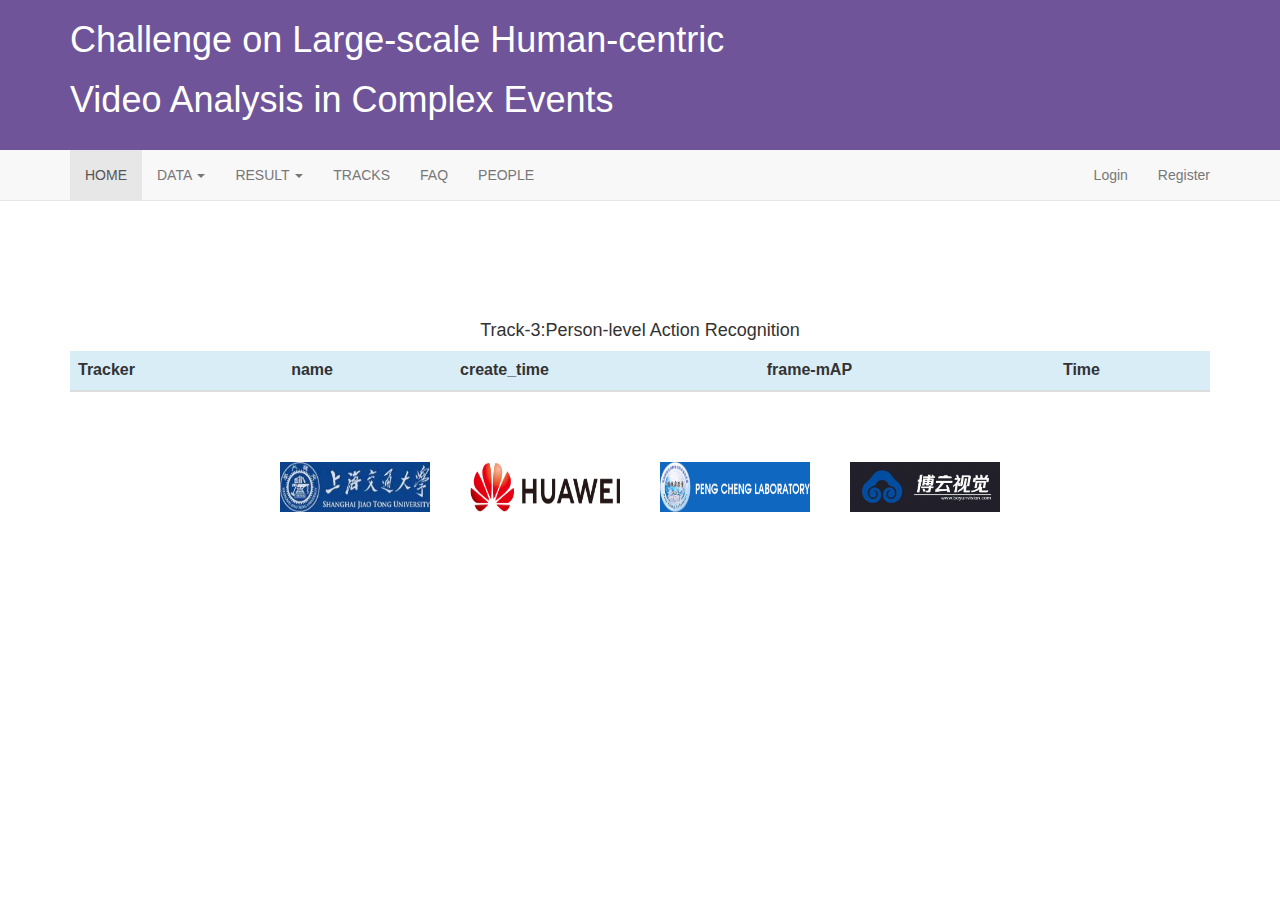
<file: track-3.html>
<html lang="en"><head><meta http-equiv="Content-Type" content="text/html; charset=UTF-8">

    <meta name="viewport" content="width=device-width, initial-scale=1.0">
    <meta http-equiv="X-UA-Compatible" content="ie=edge">
    <title>Human in Events</title>
    <link rel="stylesheet" href="./static/font_866081_cwx5tus43ws.css">
    <link rel="stylesheet" type="text/css" href="./static/index.css">
    <link href="./static/font-awesome.min.css" rel="stylesheet">
    <link rel="stylesheet" href="./static/bootstrap.min.css">
</head>

<body>
<div class="top-banner">
    <div class="container">
        <h1>Challenge on Large-scale Human-centric</h1>
        <h1>Video Analysis in Complex Events</h1>
    </div>
</div>
<nav class="navbar navbar-default navbar-static-top">
    <div class="container">
        <div id="navbar" class="navbar-collapse collapse">
            <ul class="nav navbar-nav">
                <li class="active"><a href="./index.html">HOME</a></li>
                <li class="dropdown">
                    <a href="./index.html#" class="dropdown-toggle" data-toggle="dropdown" role="button" aria-haspopup="true" aria-expanded="false">DATA <span class="caret"></span></a>
                    <ul class="dropdown-menu">
                      <li><a href="./data.html?title=1">Human in Events</a></li>
                    </ul>
                </li>
                <li class="dropdown">
                    <a href="./index.html#" class="dropdown-toggle" data-toggle="dropdown" role="button" aria-haspopup="true" aria-expanded="false">RESULT <span class="caret"></span></a>
                    <ul class="dropdown-menu">
                      <li><a href="./track-1.html?title=1">Track-1:Multi-person Motion Tracking</a></li>
	      <li><a href="./track-2.html?title=1">Track-2:Crowd Pose Estimation & Tracking</a></li>
	      <li><a href="./track-3.html?title=1">Track-3:Person-level Action Recognition</a></li>
                    </ul>
                </li>
                <li><a href="./tracks.html">TRACKS</a></li>
                <li><a href="./faq.html">FAQ</a></li>
                <li><a href="./people.html">PEOPLE</a></li>
            </ul>

                        <ul class="nav navbar-nav navbar-right">

                <li><a href="./login">Login</a></li>
                <li><a href="./register">Register</a></li>
            </ul>
                    </div>
        <!-- /.nav-collapse -->
    </div>
</nav>

<div class="container">
    <h3 class="title"></h3>
    <div class="Track3">
        <h4>Track-3:Person-level Action Recognition</h4>
        <table class="table table-hover table-striped ">
            <thead >
            <tr>
                <th>Tracker</th>
                <th>name</th>
                <th>create_time</th>
                <th>frame-mAP</th>
                <th>Time</th>
            </tr>
            </thead>
        </table>
    </div>
</div>

<footer>
    <a href="http://en.sjtu.edu.cn/"> <img src="./img/logo2.png" alt="" /> </a>
    <a href="https://www.huawei.com"> <img src="./img/huawei_logo.png" alt="" /> </a>
    <a href="http://www.pcl.edu.cn/"> <img src="./img/pcl_logo.png" alt="" style="background:#1067bf;" /> </a>
    <a href="http://www.boyunvision.com"> <img src="./img/logo3.png" alt="" /> </a>
</footer>

<script src="./static/jquery.min.js"></script>
<script src="./static/bootstrap.min.js"></script>
<script src="./static/index.js"></script>

</body></html>
</file>
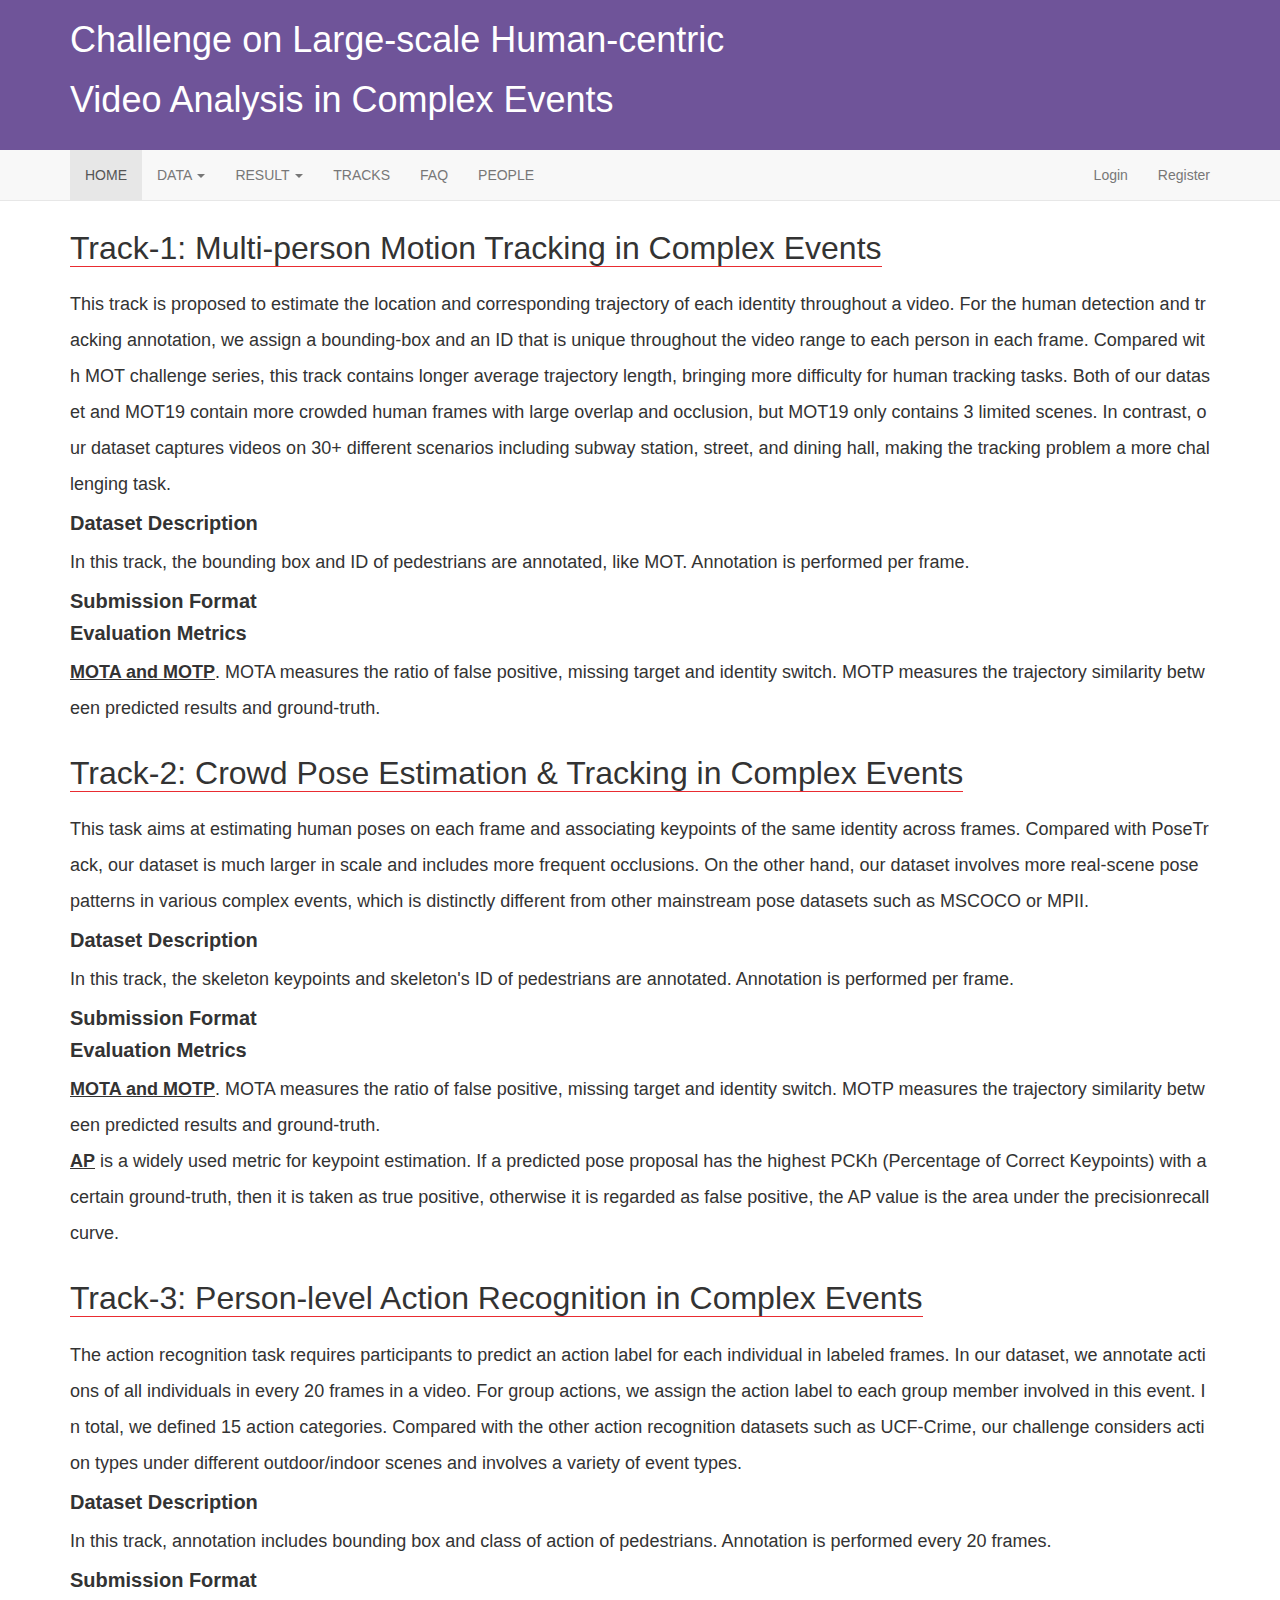
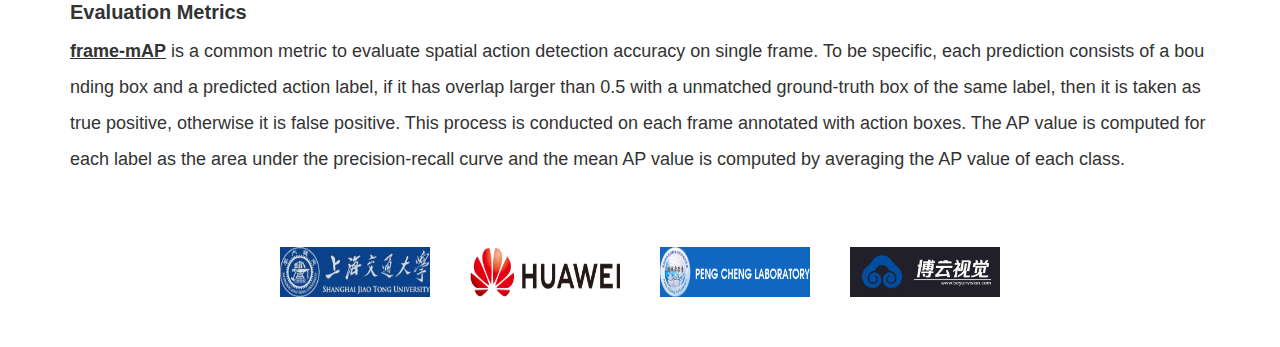
<file: tracks.html>
<html lang="en"><head><meta http-equiv="Content-Type" content="text/html; charset=UTF-8">

    <meta name="viewport" content="width=device-width, initial-scale=1.0">
    <meta http-equiv="X-UA-Compatible" content="ie=edge">
    <title>Human in Events</title>
    <link rel="stylesheet" href="./static/font_866081_cwx5tus43ws.css">
    <link rel="stylesheet" type="text/css" href="./static/index.css">
    <link href="./static/font-awesome.min.css" rel="stylesheet">
    <link rel="stylesheet" href="./static/bootstrap.min.css">
</head>

<body>
<div class="top-banner">
    <div class="container">
        <h1>Challenge on Large-scale Human-centric</h1>
        <h1>Video Analysis in Complex Events</h1>
    </div>
</div>
<nav class="navbar navbar-default navbar-static-top">
    <div class="container">
        <div id="navbar" class="navbar-collapse collapse">
            <ul class="nav navbar-nav">
                <li class="active"><a href="./index.html">HOME</a></li>
                <li class="dropdown">
                    <a href="./index.html#" class="dropdown-toggle" data-toggle="dropdown" role="button" aria-haspopup="true" aria-expanded="false">DATA <span class="caret"></span></a>
                    <ul class="dropdown-menu">
                      <li><a href="./data.html?title=1">Human in Events</a></li>
                    </ul>
                </li>
                <li class="dropdown">
                    <a href="./index.html#" class="dropdown-toggle" data-toggle="dropdown" role="button" aria-haspopup="true" aria-expanded="false">RESULT <span class="caret"></span></a>
                    <ul class="dropdown-menu">
                      <li><a href="./track-1.html?title=1">Track-1:Multi-person Motion Tracking</a></li>
              	      <li><a href="./track-2.html?title=1">Track-2:Crowd Pose Estimation & Tracking</a></li>
              	      <li><a href="./track-3.html?title=1">Track-3:Person-level Action Recognition</a></li>
                    </ul>
                </li>
                <li><a href="./tracks.html">TRACKS</a></li>
                <li><a href="./faq.html">FAQ</a></li>
                <li><a href="./people.html">PEOPLE</a></li>
            </ul>

                        <ul class="nav navbar-nav navbar-right">

                <li><a href="./login.html">Login</a></li>
                <li><a href="./register.html">Register</a></li>
            </ul>
                    </div>
        <!-- /.nav-collapse -->
    </div>
</nav>

<style type="text/css">
h5 {
  font-size: 20px;
  font-weight: bold;
}
</style>
<div class="container">
  <div class="section">
  <h4>Track-1: Multi-person Motion Tracking in Complex Events</h4>
  <div class="content"><p>
      This track is proposed to estimate the location and corresponding trajectory of each identity
      throughout a video. For the human detection and tracking annotation, we assign a bounding-box
      and an ID that is unique throughout the video range to each person in each frame. Compared with
      MOT challenge series, this track contains longer average trajectory length, bringing more difficulty
      for human tracking tasks. Both of our dataset and MOT19 contain more crowded human frames
      with large overlap and occlusion, but MOT19 only contains 3 limited scenes. In contrast, our
      dataset captures videos on 30+ different scenarios including subway station, street, and dining hall,
      making the tracking problem a more challenging task.
    </p>
    <h5>Dataset Description</h5>
    <p>
      In this track, the bounding box and ID of pedestrians are annotated, like MOT. Annotation is performed per frame.
    </p>
    <h5>Submission Format</h5>
    <p>

    </p>
    <h5>Evaluation Metrics</h5>
    <p>
      <u><b>MOTA and MOTP</b></u>. MOTA measures the ratio of false positive, missing target and identity switch. MOTP measures
      the trajectory similarity between predicted results and ground-truth.
    </p>
  </div></div>

  <div class="section">
  <h4>Track-2: Crowd Pose Estimation & Tracking in Complex Events</h4>
  <div class="content"><p>
      This task aims at estimating human poses on each frame and associating keypoints of the same
      identity across frames. Compared with PoseTrack, our dataset is much larger in scale and includes
      more frequent occlusions. On the other hand, our dataset involves more real-scene pose patterns
      in various complex events, which is distinctly different from other mainstream pose datasets such
      as MSCOCO or MPII.
    </p>
    <h5>Dataset Description</h5>
    <p>
      In this track, the skeleton keypoints and skeleton's ID of pedestrians are annotated. Annotation is performed per frame.
    </p>
    <h5>Submission Format</h5>
    <p>

    </p>
    <h5>Evaluation Metrics</h5>
    <p>
      <u><b>MOTA and MOTP</b></u>. MOTA measures the ratio of false positive, missing target and identity switch. MOTP measures
      the trajectory similarity between predicted results and ground-truth. <br>
      <u><b>AP</b></u> is a widely used metric for keypoint estimation. If a predicted pose proposal has the highest
      PCKh (Percentage of Correct Keypoints) with a certain ground-truth, then it is taken as true
      positive, otherwise it is regarded as false positive, the AP value is the area under the precisionrecall
      curve.
    </p>
  </div></div>

  <div class="section">
  <h4>Track-3: Person-level Action Recognition in Complex Events</h4>
  <div class="content"><p>
      The action recognition task requires participants to predict an action label for each individual
      in labeled frames. In our dataset, we annotate actions of all individuals in every 20 frames in a
      video. For group actions, we assign the action label to each group member involved in this event.
      In total, we defined 15 action categories. Compared with the other action recognition datasets
      such as UCF-Crime, our challenge considers action types under different outdoor/indoor scenes
      and involves a variety of event types.
    </p>
    <h5>Dataset Description</h5>
    <p>
      In this track, annotation includes bounding box and class of action of pedestrians. Annotation is performed every 20 frames.
    </p>
    <h5>Submission Format</h5>
    <p>

    </p>
    <h5>Evaluation Metrics</h5>
    <p>
      <u><b>frame-mAP</b></u> is a common metric to evaluate spatial action detection accuracy on single frame.
      To be specific, each prediction consists of a bounding box and a predicted action label, if it has
      overlap larger than 0.5 with a unmatched ground-truth box of the same label, then it is taken as
      true positive, otherwise it is false positive. This process is conducted on each frame annotated
      with action boxes. The AP value is computed for each label as the area under the precision-recall
      curve and the mean AP value is computed by averaging the AP value of each class.
    </p>
  </div></div>
</div>


<footer>
    <a href="http://en.sjtu.edu.cn/"> <img src="./img/logo2.png" alt="" /> </a>
    <a href="https://www.huawei.com"> <img src="./img/huawei_logo.png" alt="" /> </a>
    <a href="http://www.pcl.edu.cn/"> <img src="./img/pcl_logo.png" alt="" style="background:#1067bf;" /> </a>
    <a href="http://www.boyunvision.com"> <img src="./img/logo3.png" alt="" /> </a>
</footer>

<script src="./static/jquery.min.js"></script>
<script src="./static/bootstrap.min.js"></script>
<script src="./static/index.js"></script>


</body></html>
</file>
<file: static/font_866081_cwx5tus43ws.css>
@font-face {font-family: "iconfont";
  src: url('//at.alicdn.com/t/font_866081_cwx5tus43ws.eot?t=1540807199407'); /* IE9*/
  src: url('//at.alicdn.com/t/font_866081_cwx5tus43ws.eot?t=1540807199407#iefix') format('embedded-opentype'), /* IE6-IE8 */
  url('[data-uri]') format('woff'),
  url('//at.alicdn.com/t/font_866081_cwx5tus43ws.ttf?t=1540807199407') format('truetype'), /* chrome, firefox, opera, Safari, Android, iOS 4.2+*/
  url('//at.alicdn.com/t/font_866081_cwx5tus43ws.svg?t=1540807199407#iconfont') format('svg'); /* iOS 4.1- */
}

.iconfont {
  font-family:"iconfont" !important;
  font-size:16px;
  font-style:normal;
  -webkit-font-smoothing: antialiased;
  -moz-osx-font-smoothing: grayscale;
}

.icon-table:before { content: "\e685"; }

.icon-home:before { content: "\e603"; }

.icon-download:before { content: "\e6ec"; }

.icon-video:before { content: "\e602"; }
</file>
<file: static/index.css>
* {
  margin: 0;
  padding: 0;
  box-sizing: border-box;
  list-style: none;
}
p {
  word-break: break-all;
  line-height: 2;
}
html {
  background: #efefef;
}
header {
  background-image: url('../img/top-bg.png');
  background-size: cover;
  height: 200px;
  width: 1440px;
  margin: 0 auto;
  display: flex;
  flex-direction: column;
  justify-content: space-between;
  padding: 25px 150px;
}
header h1 {
  font-weight: 500;
  font-size: 52px;
}
header > div {
  position: absolute;
  right: 20vw;
}
header > div > span {
  margin-right: 20px;
  cursor: pointer;
}
header nav {
  display: flex;
}
header nav .dropdown {
  position: relative;
}
header nav .dropdown > div {
  cursor: pointer;
}
header nav .dropdown > div:hover + ul {
  display: block;
}
header nav .dropdown > ul {
  position: absolute;
  top: 100%;
  left: 0;
  padding: 0 30px;
  background: white;
  box-shadow: 0px 1px 6px #ccc;
  display: none;
}
header nav .dropdown > ul:hover {
  display: block;
}
header nav .dropdown > ul > li {
  text-align: center;
}
header nav .dropdown > ul > li:hover {
  opacity: 0.5;
  cursor: pointer;
}
header nav .dropdown > ul > li a {
  color: #333;
  text-decoration: none;
}
header nav > * {
  margin-right: 50px;
  display: block;
  color: rgba(255, 255, 255, 0.3);
  text-decoration: none;
  height: 50px;
  background-repeat: no-repeat;
  position: relative;
  line-height: 50px;
  text-align: left;
}
header nav > *:hover {
  color: white;
}
header nav .active {
  color: white;
}
.white-color {
  color: white;
}
.main {
  height: calc(100vh - 150px);
  overflow-y: auto;
  width: 1440px;
  margin: 0 auto;
  overflow-x: hidden;
  background: white;
  padding: 25px 150px;
  border: 1px solid #ddd;
}
h4 {
  font-size: 32px;
  width: 100%;
  text-align: center;
  font-weight: normal;
  margin-bottom: 20px;
  margin-top: 20px;
}
footer {
  padding: 30px;
  display: flex !important;
  justify-content: center;
}
footer img {
  width: 150px;
  height: 50px;
  margin: 20px;
}
.top-banner {
  height: 150px;
  width: 100%;
  background-repeat: no-repeat;
  background-size: contain;
  background-position: center;
  background-color: #6f5499;
}
.top-banner h1 {
  color: white;
}
.top-banner > span {
  font-size: 52px;
  font-weight: 500;
  color: white;
  display: block;
  width: 1170px;
  margin: 0 auto;
  line-height: 100px;
}
th {
  background: #d9edf7;
}
.title {
  font-size: 48px;
  width: 100%;
  text-align: center;
  font-weight: normal;
  margin-bottom: 100px;
}
.set {
  margin: 50px 0;
}
.download {
  display: flex;
  flex-direction: column;
  justify-content: center;
  align-items: center;
  margin-bottom: 50px;
}
.download > li {
  display: flex;
  align-items: center;
  margin-bottom: 15px;
}
.download > li > img {
  margin-right: 10px;
}
.section {
  padding: 10px 0;
}
.section h4 {
  color: #333;
  font-size: 32px;
  display: inline;
  border-bottom: 1px solid #e92c31;
}
.section .content {
  margin-top: 20px;
  width: 100%;
}
.section p {
  font-size: 18px;
}
.cont > div {
  margin-bottom: 10px;
  display: flex;
}
.cont > div > .tracker-label {
  width: 250px;
  font-weight: bold;
}
.cont > div > p {
  flex: 1;
}
.cont > div > .table-wrapper {
  width: calc(100% - 250px);
  overflow: auto;
  margin-top: 15px;
}
.cont .download {
  margin-top: 15px;
}
.cont .download p {
  display: flex;
  align-items: center;
}
.cont .download p > img {
  margin-right: 15px;
}
.video-container h4,
.video-container h5 {
  width: 100%;
  text-align: center;
  font-weight: 500;
}
.video-container h4 {
  font-size: 30px;
  margin-bottom: 15px;
}
.video-container h5 {
  font-size: 20px;
}
.video-container video {
  margin-top: 30px;
}
.video-container .video-wrapper {
  width: 960px;
  margin: 30px auto;
}
.video-container > .imgs {
  margin-top: 50px;
}
.video-container > .imgs > ul {
  margin-top: 50px;
  display: flex;
  flex-wrap: wrap;
  justify-content: space-between;
}
.video-container > .imgs > ul > li {
  width: 20%;
  list-style: none;
  cursor: pointer;
  margin-right: 30px;
  margin-bottom: 20px;
  display: flex;
  flex-direction: column;
  align-items: center;
}
.video-container > .imgs > ul > li img {
  width: 100%;
  height: 100px;
}
.video-container > .imgs > ul > li span {
  font-size: 14px;
}
.tracker-download {
  margin-top: 15px;
}
.tracker-download p {
  display: flex;
  align-items: center;
}
.tracker-download p > img {
  margin-right: 15px;
}
.form-wrapper-user {
  width: 500px;
  margin: 50px 0;
}
.form-wrapper-user > form {
  margin-bottom: 30px;
}
</file>
